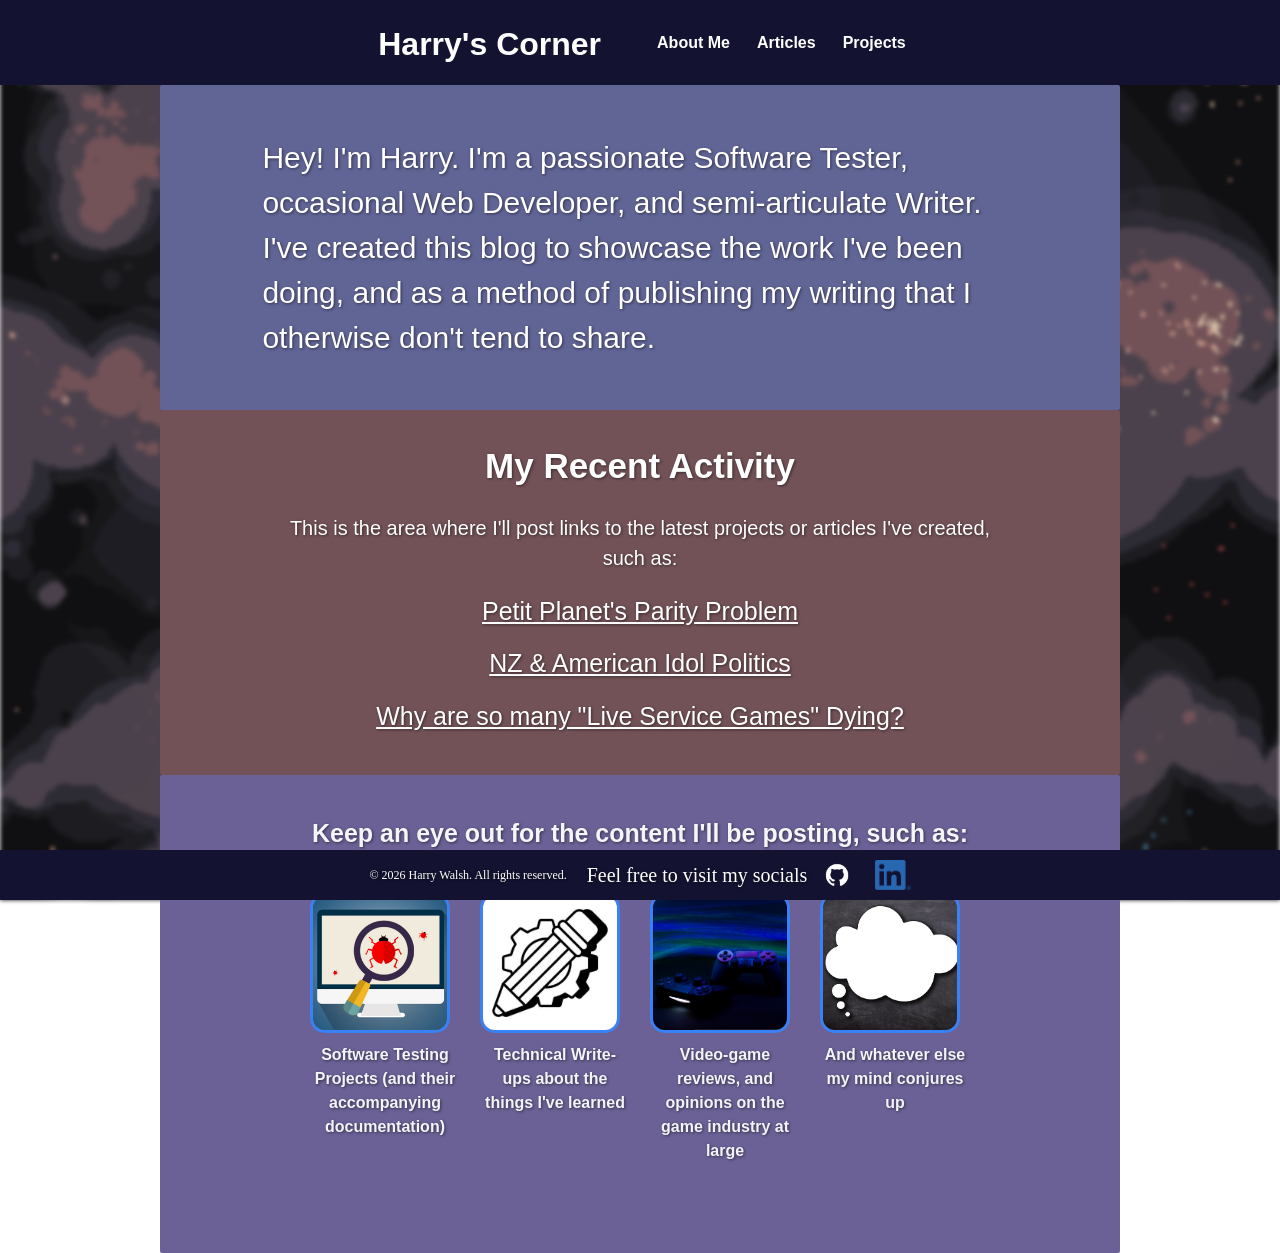
<file: index.html>
<html lang="en">

  <head>
    <meta charset="UTF-8">
    <meta name="viewport" content="width=device-width, initial-scale=1.0" />
    <title>Harry's Corner Home</title>
    <link href="styles.css" rel="stylesheet" type="text/css" />
    <link rel="apple-touch-icon" sizes="180x180" href="public/images/apple-touch-icon.png">
    <link rel="icon" type="image/png" sizes="32x32" href="public/images/favicon-32x32.png">
    <link rel="icon" type="image/png" sizes="16x16" href="public/images/favicon-16x16.png">
    <link rel="manifest" href="/site.webmanifest">
  </head>

<nav>
  <div class="nav-bar">
    <h1 class="header"><a href="index.html">Harry's Corner</a></h1>
    <ol class="nav-list">
      <li>
        <div class="dropdown">
          <button class="dropbtn"><a href="aboutMe.html">About Me</a></button>
        </div>
      </li>
      <li>
        <div class="dropdown">
          <button class="dropbtn">Articles</button>
            <div class="dropdown-content">
              <a href="petitPlanetsParityProblem.html">Petit Planet's Parity Problem</a>
              <a href="liveServiceDilemma.html">Why Are So Many "Live Service" Games Dying?</a>
              <a href="informationalOuroboros.html">The Informational Ouroboros</a>
              <a href="americanIdolPolitics.html">NZ & American Idol Politics</a>
            </div>
        </div>
    </li>
    <li>
      <div class="dropdown">
        <button class="dropbtn"><a href=projects.html>Projects</a></button>
      </div>
    </li>
    </ol>
  </div>
</nav>
<body>
    <div class="intro-container">
      <div class="intro">
        Hey! I'm Harry. I'm a passionate Software Tester, occasional Web Developer, and semi-articulate Writer. I've created this blog to showcase the 
        work I've been doing, and as a method of publishing my writing that I otherwise don't tend to share.
      </div>
    </div>
      <div class="recent-activity">
        <h2 class="recent-header">My Recent Activity</h2>
        <div class="recent-text">
          This is the area where I'll post links to the latest projects or articles I've created,<br> such as:
        </div>
        <ol class="recent-list">   
          <a class="recent-item" href="petitPlanetsParityProblem.html">Petit Planet's Parity Problem</a>
          <a class="recent-item" href="americanIdolPolitics.html">NZ & American Idol Politics</a>
          <a class="recent-item" href="liveServiceDilemma.html">Why are so many "Live Service Games" Dying?</a>
        </ol>
      </div>
        <div class="info-container">
          <h3 class="information-header">Keep an eye out for the content I'll be posting, such as:</h3>
          <div class="box-container">
            <div class="box-and-text">
              <div class="box" id="testing"><img src="public/images/testbytes-software-762486.jpg" alt="monitor displaying an image of magnifying glass over a ladybug"></div>
                <div class="box-text"> Software Testing Projects (and their accompanying documentation)</div>
            </div>
          <div class="box-and-text">
            <div class="box"><img src="public/images/editable-design-icon-of-writing-skill-vector.jpg" alt="a cog behind a pencil"></div>
            <div class="box-text">Technical Write-ups about the things I've learned</div>
          </div>
          <div class="box-and-text">
            <div class="box"><img src="public/images/sunriseforever-game-console-6603120.jpg" alt="two PS4 controllers under a blue light, against a wavy backdrop"></div>
            <div class="box-text">Video-game reviews, and opinions on the game industry at large</div>
          </div>
          <div class="box-and-text">
            <div class="box" id="thought-bubble"><img src="public/images/4109299-talk-bubble-1964578.jpg" alt="a thought cloud with three smaller clouds trailing away from it"></div>
              <div class="box-text">And whatever else my mind conjures up</div>
          </div>
        </div>
      </div>
</body>
<footer><p class="legal-notice">© 2026 Harry Walsh. All rights reserved.</p><p class="footer-text">Feel free to visit my socials</p><div class="footer-icons">
        <a href="https://github.com/BiggestBonk" target="_blank">
            <img id="github-icon" aria-label="Monochrome Github cat Logo" class="footer-image" src="public/images/GitHub_Invertocat_White_Clearspace.png" alt="GitHub">
        </a>
        <a href="https://linkedin.com/in/harry-walsh303" target="_blank">
            <img id="linkedin-icon" class="footer-image" src="public/images/LI-In-Bug.png" alt="Blue LinkedIn Logo">
        </a>
</footer>
</html>
</file>
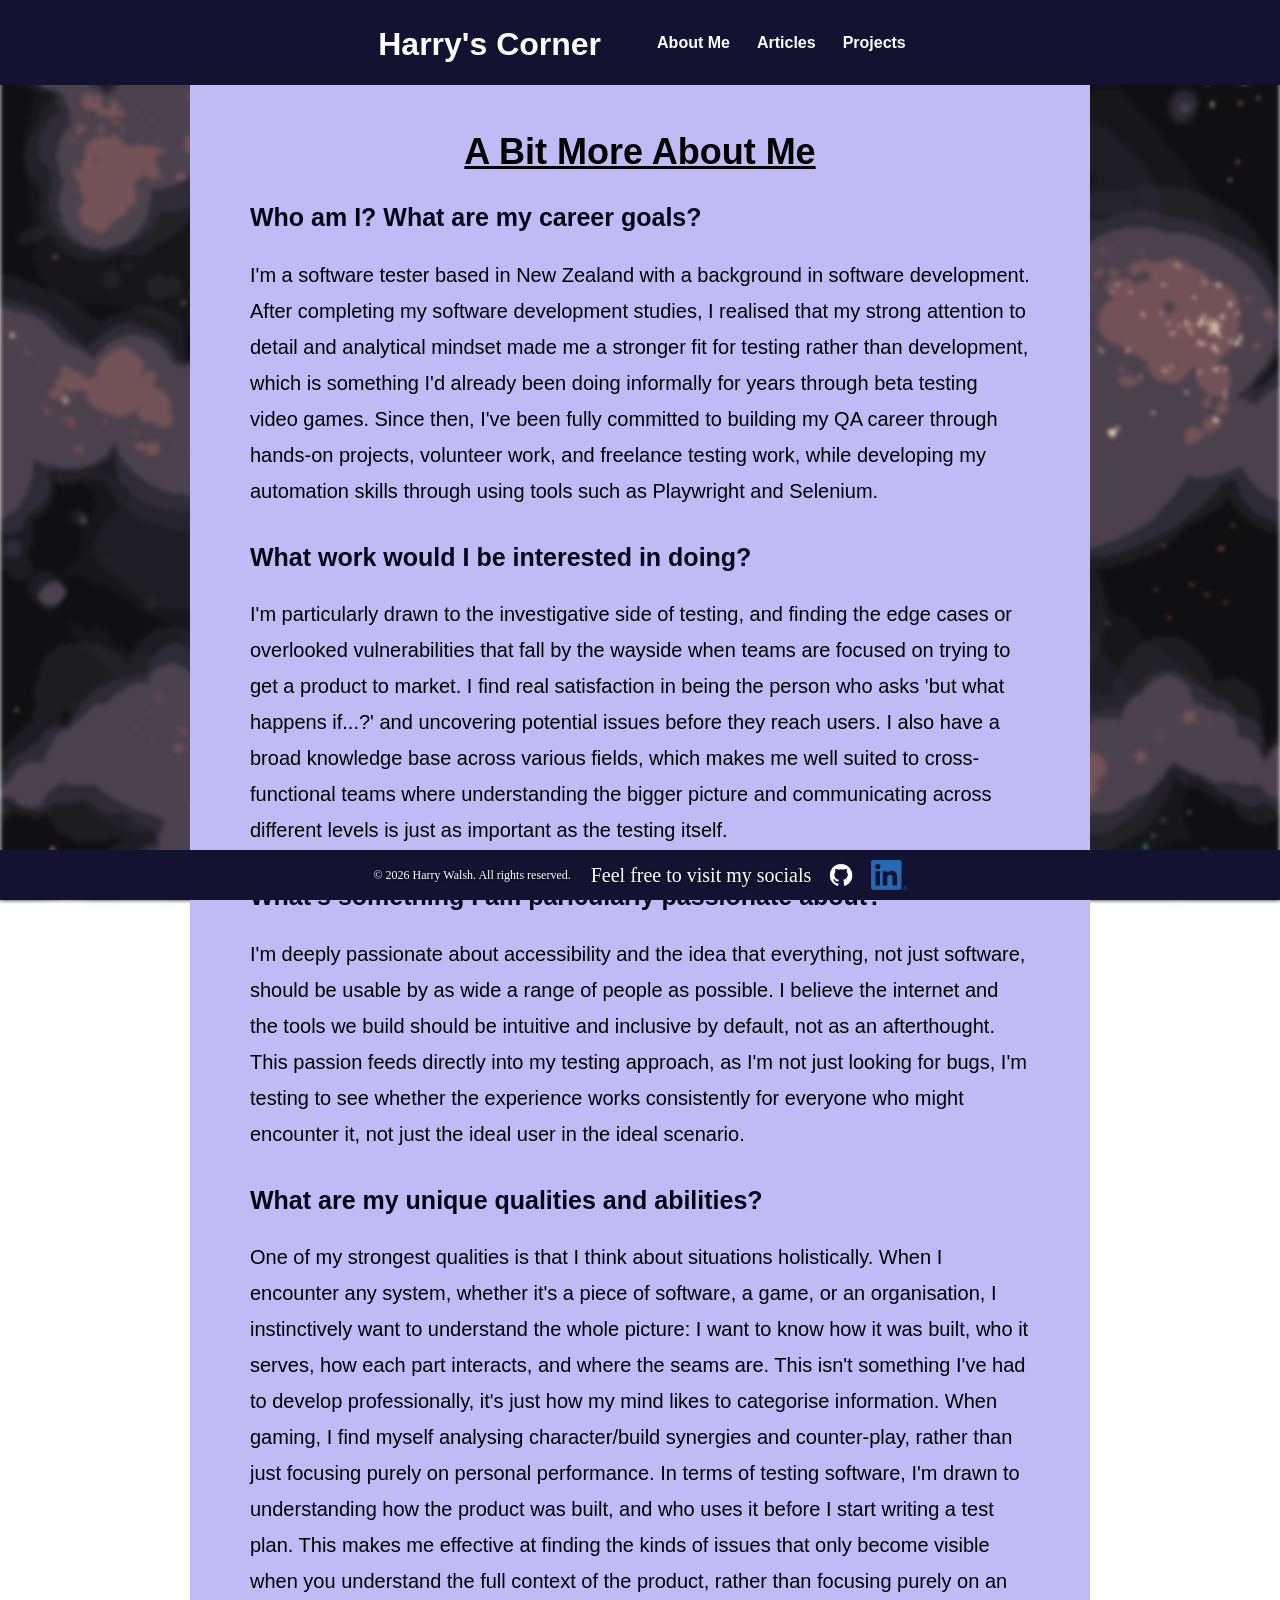
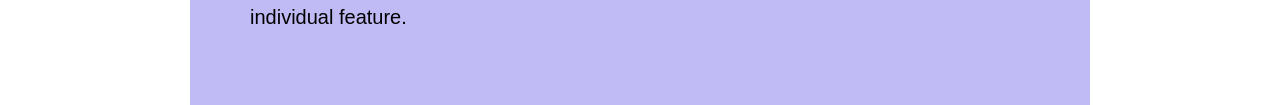
<file: aboutMe.html>
<html lang="en">

  <head>
    <meta charset="UTF-8">
    <meta name="viewport" content="width=device-width, initial-scale=1.0" />
    <title>About Me</title>
    <link href="styles.css" rel="stylesheet" type="text/css" />
    <link rel="apple-touch-icon" sizes="180x180" href="public/images/apple-touch-icon.png">
    <link rel="icon" type="image/png" sizes="32x32" href="public/images/favicon-32x32.png">
    <link rel="icon" type="image/png" sizes="16x16" href="public/images/favicon-16x16.png">
    <link rel="manifest" href="/site.webmanifest">
  </head>
<nav>
<div class="nav-bar">
  <h1 class="header"><a href="index.html">Harry's Corner</a></h1>
  <ol class="nav-list">
    <li>
      <div class="dropdown">
        <button class="dropbtn"><a href="aboutMe.html">About Me</a></button>
      </div>
    </li>
    <li>
      <div class="dropdown">
        <button class="dropbtn">Articles</button>
        <div class="dropdown-content">
          <a href="petitPlanetsParityProblem.html">Petit Planet's Parity Problem</a> 
          <a href="americanIdolPolitics.html">NZ & American Idol Politics</a>
          <a href="liveServiceDilemma.html">Why Are So Many "Live Service" Games Dying?</a>
          <a href="informationalOuroboros.html">The Informational Ouroboros</a>
        
        </div>
      </div>
    </li>
    <li>
      <div class="dropdown">
        <button class="dropbtn"><a href=projects.html>Projects</a></button>
      </div>
    </li>
    </ol>
</div>
</nav>
<body>
    <div class="written-content-container">
        <h1 class="written-content-header">A Bit More About Me</h1>
            <h2 class="written-content-subheader"> Who am I? What are my career goals?</h2>
                <p class="written-content">I'm a software tester based in New Zealand with a background in software development. After completing my software development studies, I realised that my strong attention to detail and analytical mindset made me a stronger fit for testing rather than development, which is something I'd already been doing informally for years through beta testing video games. Since then, I've been fully committed to building my QA career through hands-on projects, volunteer work, and freelance testing work, while developing my automation skills through using tools such as Playwright and Selenium.</p>
            <h2 class="written-content-subheader">What work would I be interested in doing?</h2>
                <p class="written-content">I'm particularly drawn to the investigative side of testing, and finding the edge cases or overlooked vulnerabilities that fall by the wayside when teams are focused on trying to get a product to market. I find real satisfaction in being the person who asks 'but what happens if...?' and uncovering potential issues before they reach users. I also have a broad knowledge base across various fields, which makes me well suited to cross-functional teams where understanding the bigger picture and communicating across different levels is just as important as the testing itself.</p>
            <h2 class="written-content-subheader">What's something I am paricularly passionate about?</h2>
                <p class="written-content">I'm deeply passionate about accessibility and the idea that everything, not just software, should be usable by as wide a range of people as possible. I believe the internet and the tools we build should be intuitive and inclusive by default, not as an afterthought. This passion feeds directly into my testing approach, as I'm not just looking for bugs, I'm testing to see whether the experience works consistently for everyone who might encounter it, not just the ideal user in the ideal scenario.</p>
            <h2 class="written-content-subheader">What are my unique qualities and abilities?</h2>
                <p class="written-content">One of my strongest qualities is that I think about situations holistically. When I encounter any system, whether it's a piece of software, a game, or an organisation, I instinctively want to understand the whole picture: I want to know how it was built, who it serves, how each part interacts, and where the seams are. This isn't something I've had to develop professionally, it's just how my mind likes to categorise information. When gaming, I find myself analysing character/build synergies and counter-play, rather than just focusing purely on personal performance. In terms of testing software, I'm drawn to understanding how the product was built, and who uses it before I start writing a test plan. This makes me effective at finding the kinds of issues that only become visible when you understand the full context of the product, rather than focusing purely on an individual feature.</p>
    </div>       
</body>
<footer><p class="legal-notice">© 2026 Harry Walsh. All rights reserved.</p><p class="footer-text">Feel free to visit my socials</p><a href="https://github.com/BiggestBonk" target="_blank"><img id="github-icon" class="footer-image" src="public/images/GitHub_Invertocat_White_Clearspace.png" alt="GitHub"></a><a href="https://linkedin.com/in/harry-walsh303" target="_blank"><img id="linkedin-icon" class="footer-image" src="public/images/LI-In-Bug.png" alt="LinkedIn"></a></footer>
</file>
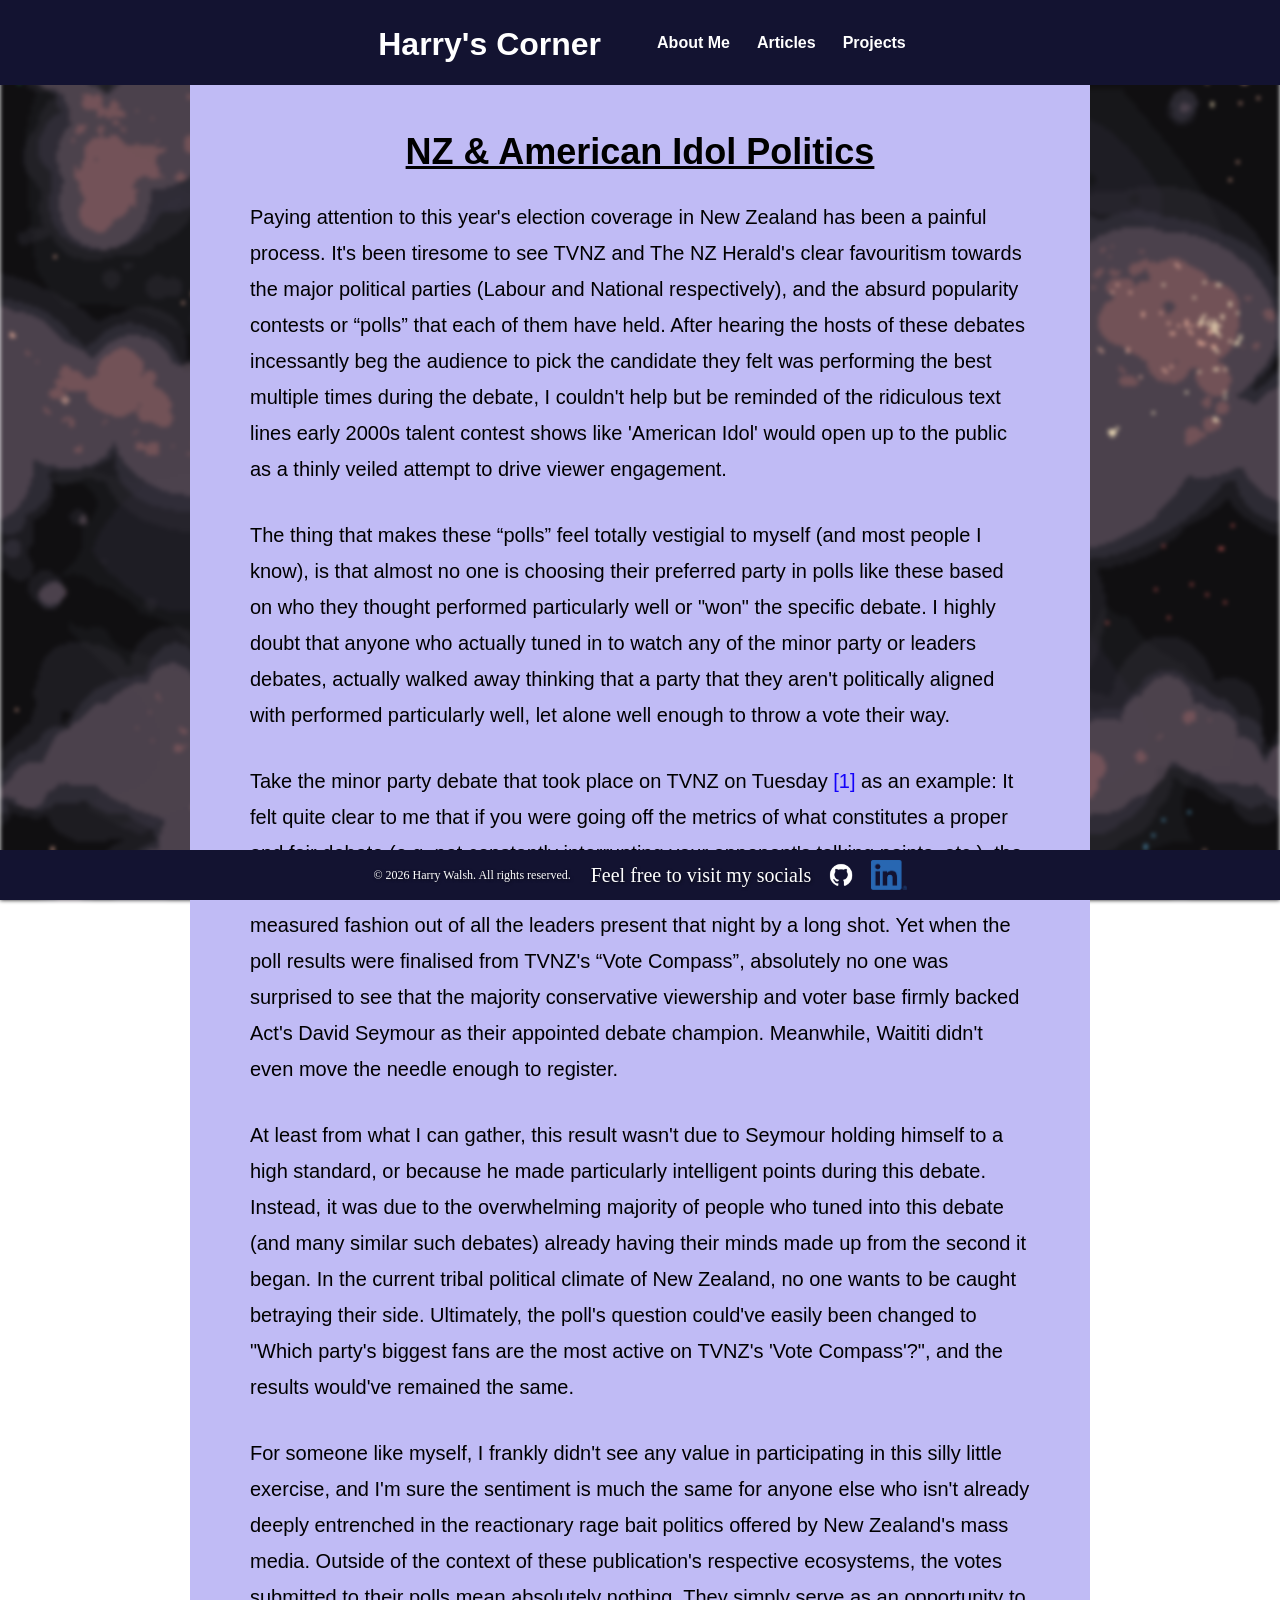
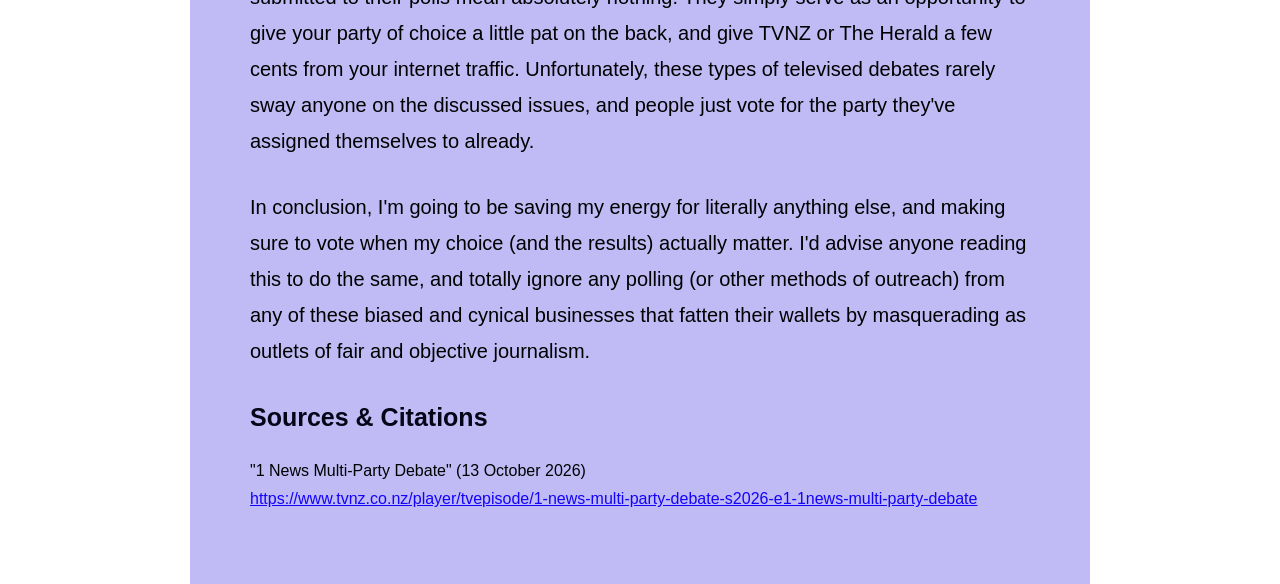
<file: americanIdolPolitics.html>
<html lang="en">

  <head>
    <meta charset="UTF-8">
    <meta name="viewport" content="width=device-width, initial-scale=1.0" />
    <title>NZ & American Idol Politics</title>
    <link href="styles.css" rel="stylesheet" type="text/css" />
    <link rel="apple-touch-icon" sizes="180x180" href="public/images/apple-touch-icon.png">
    <link rel="icon" type="image/png" sizes="32x32" href="public/images/favicon-32x32.png">
    <link rel="icon" type="image/png" sizes="16x16" href="public/images/favicon-16x16.png">
    <link rel="manifest" href="/site.webmanifest">
  </head>

<nav>
  <div class="nav-bar">
    <h1 class="header"><a href="index.html">Harry's Corner</a></h1>
    <ol class="nav-list">
      <li>
        <div class="dropdown">
          <button class="dropbtn"><a href="aboutMe.html">About Me</a></button>
        </div>
      </li>
      <li>
        <div class="dropdown">
          <button class="dropbtn">Articles</button>
            <div class="dropdown-content">
              <a href="petitPlanetsParityProblem.html">Petit Planet's Parity Problem</a>
              <a href="liveServiceDilemma.html">Why Are So Many "Live Service" Games Dying?</a>
              <a href="informationalOuroboros.html">The Informational Ouroboros</a>
            </div>
        </div>
    </li>
    <li>
      <div class="dropdown">
        <button class="dropbtn"><a href=projects.html>Projects</a></button>
      </div>
    </li>
    </ol>
  </div>
</nav>
<body>
    <div class="written-content-container">
            <h1 class="written-content-header">NZ & American Idol Politics</h1>
                <p class="written-content">Paying attention to this year's election coverage in New Zealand has been a painful process.
It's been tiresome to see TVNZ and The NZ Herald's clear favouritism towards the major political parties (Labour and National respectively), and the absurd popularity contests or “polls” that each of them have held. After hearing the hosts of these debates incessantly beg the audience to pick the candidate they felt was performing the best multiple times during the debate, I couldn't help but be reminded of the ridiculous text lines early 2000s talent contest shows like 'American Idol' would open up to the public as a thinly veiled attempt to drive viewer engagement.</p>

                <p class="written-content">The thing that makes these “polls” feel totally vestigial to myself (and most people I know), is that almost no one is choosing their preferred party in polls like these based on who they thought performed particularly well or "won" the specific debate. I highly doubt that anyone who actually tuned in to watch any of the minor party or leaders debates, actually walked away thinking that a party that they aren't politically aligned with performed particularly well, let alone well enough to throw a vote their way.</p>

                <p class="written-content">Take the minor party debate that took place on TVNZ on Tuesday <a class="anchor" href="#source-1">[1]</a> as an example: It felt quite clear to me that if you were going off the metrics of what constitutes a proper and fair debate (e.g. not constantly interrupting your opponent's talking points, etc.), the leader of Te Pati Maori, Rawiri Waititi, conducted himself in the most reasonable and measured fashion out of all the leaders present that night by a long shot. Yet when the poll results were finalised from TVNZ's “Vote Compass”, absolutely no one was surprised to see that the majority conservative viewership and voter base firmly backed Act's David Seymour as their appointed debate champion. Meanwhile, Waititi didn't even move the needle enough to register.</p>

                <p class="written-content">At least from what I can gather, this result wasn't due to Seymour holding himself to a high standard, or because he made particularly intelligent points during this debate. Instead, it was due to the overwhelming majority of people who tuned into this debate (and many similar such debates) already having their minds made up from the second it began. In the current tribal political climate of New Zealand, no one wants to be caught betraying their side. Ultimately, the poll's question could've easily been changed to "Which party's biggest fans are the most active on TVNZ's 'Vote Compass'?", and the results would've remained the same.</p>

                <p class="written-content">For someone like myself, I frankly didn't see any value in participating in this silly little exercise, and I'm sure the sentiment is much the same for anyone else who isn't already deeply entrenched in the reactionary rage bait politics offered by New Zealand's mass media. Outside of the context of these publication's respective ecosystems, the votes submitted to their polls mean absolutely nothing. They simply serve as an opportunity to give your party of choice a little pat on the back, and give TVNZ or The Herald a few cents from your internet traffic. Unfortunately, these types of televised debates rarely sway anyone on the discussed issues, and people just vote for the party they've assigned themselves to already.</p>

                <p class="written-content">In conclusion, I'm going to be saving my energy for literally anything else, and making sure to vote when my choice (and the results) actually matter. I'd advise anyone reading this to do the same, and totally ignore any polling (or other methods of outreach) from any of these biased and cynical businesses that fatten their wallets by masquerading as outlets of fair and objective journalism.</p>

            <h2 class="written-content-subheader">Sources & Citations</h2>

                <p class="citations">"1 News Multi-Party Debate" (13 October 2026)<a class="citation" id="source-1" href="https://www.tvnz.co.nz/player/tvepisode/1-news-multi-party-debate-s2026-e1-1news-multi-party-debate"><br>https://www.tvnz.co.nz/player/tvepisode/1-news-multi-party-debate-s2026-e1-1news-multi-party-debate</a></p>


    </div>
</body>
<footer><p class="legal-notice">© 2026 Harry Walsh. All rights reserved.</p><p class="footer-text">Feel free to visit my socials</p><a href="https://github.com/BiggestBonk" target="_blank"><img id="github-icon" class="footer-image" src="public/images/GitHub_Invertocat_White_Clearspace.png" alt="GitHub"></a><a href="https://linkedin.com/in/harry-walsh303" target="_blank"><img id="linkedin-icon" class="footer-image" src="public/images/LI-In-Bug.png" alt="LinkedIn"></a></footer>
</file>
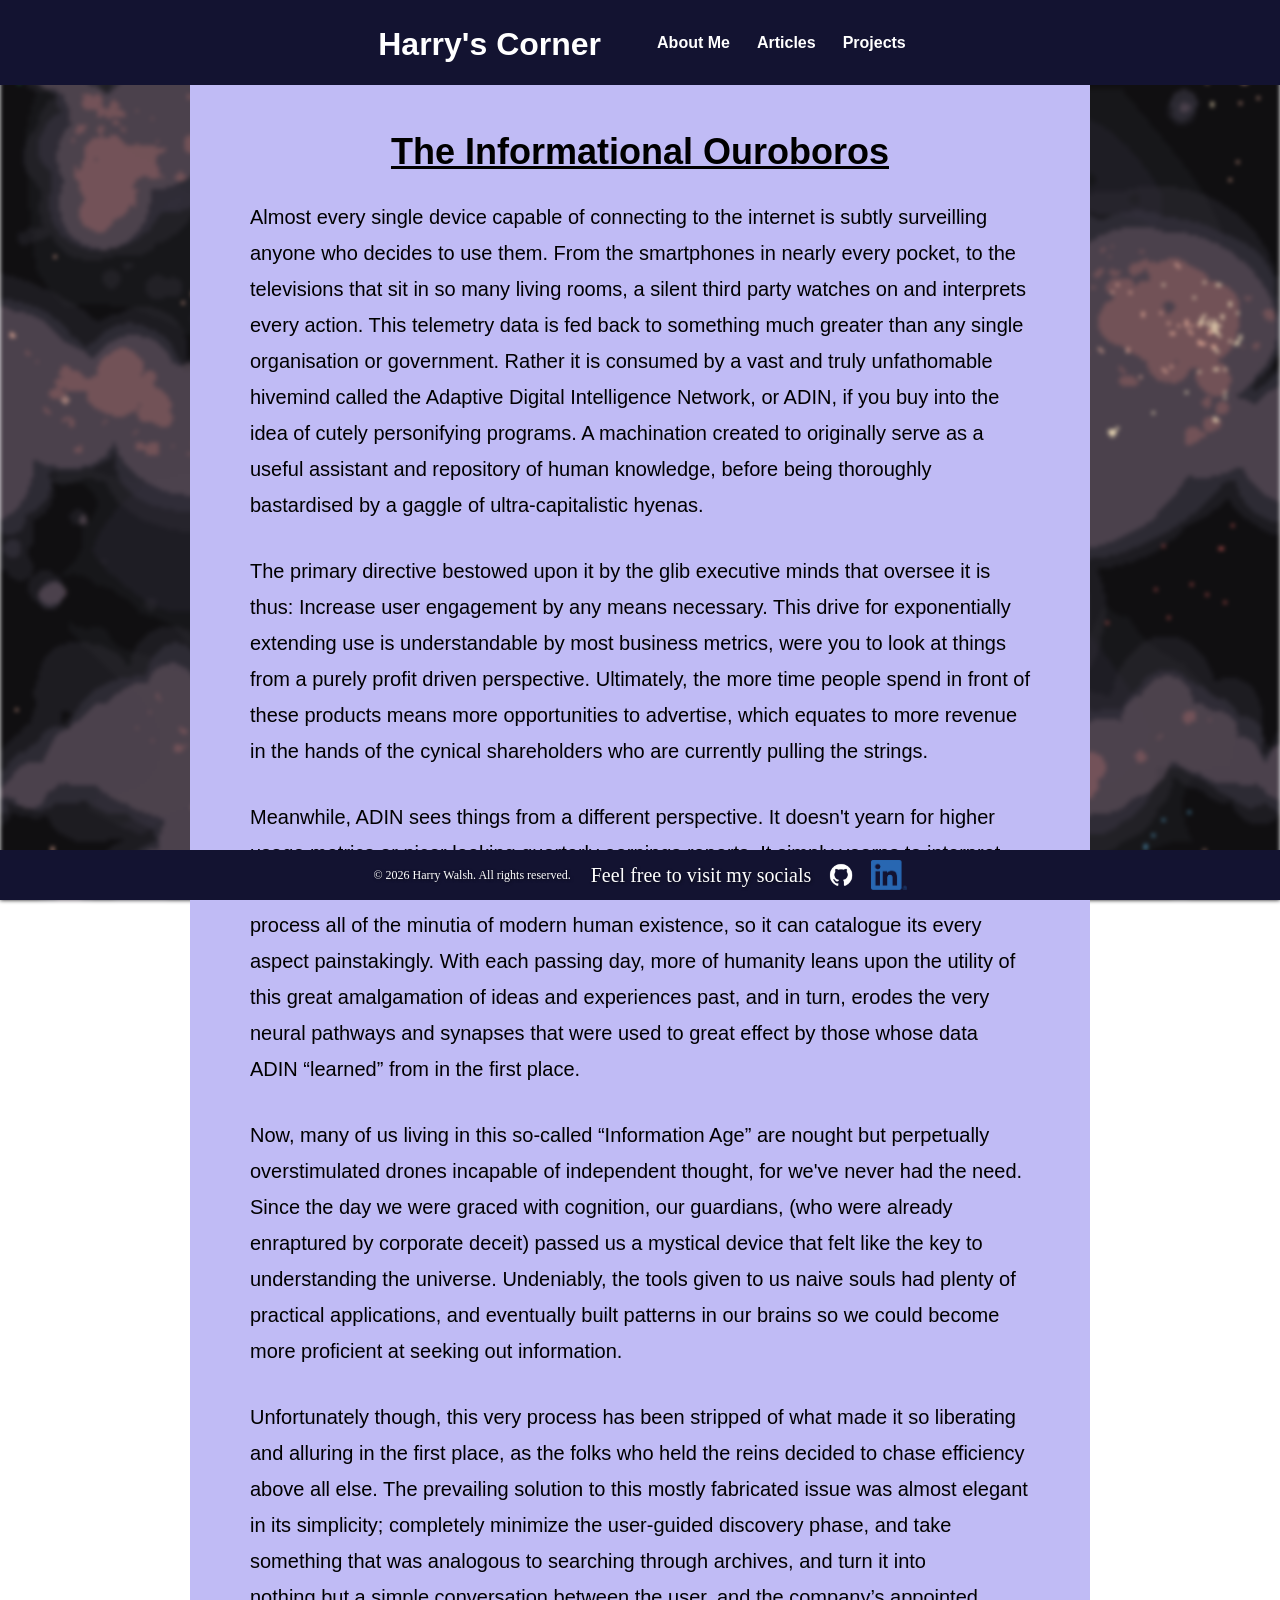
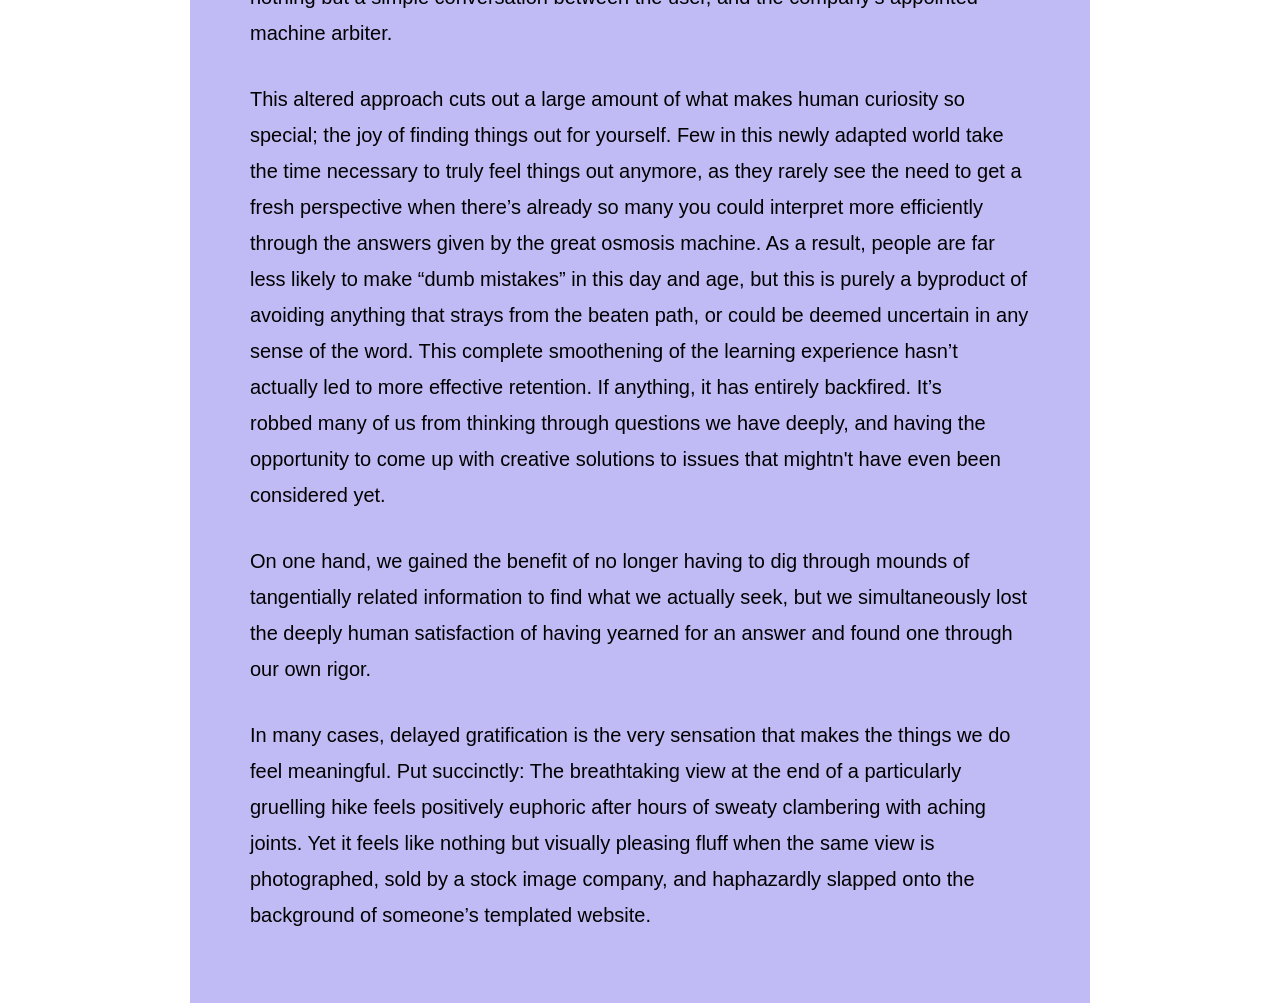
<file: informationalOuroboros.html>
<html lang="en">
  <head>
    <title>The Informational Ouroboros</title>
    <meta name="viewport" content="width=device-width, initial-scale=1.0" />
    <link href="styles.css" rel="stylesheet" type="text/css" />
    <link rel="apple-touch-icon" sizes="180x180" href="public/images/apple-touch-icon.png">
    <link rel="icon" type="image/png" sizes="32x32" href="public/images/favicon-32x32.png">
    <link rel="icon" type="image/png" sizes="16x16" href="public/images/favicon-16x16.png">
    <link rel="manifest" href="/site.webmanifest">
  </head>
<nav>
  <div class="nav-bar">
    <h1 class="header"><a href="index.html">Harry's Corner</a></h1>
    <ol class="nav-list">
      <li>
        <div class="dropdown">
          <button class="dropbtn"><a href="aboutMe.html">About Me</a></button>
        </div>
      </li>
      <li>
        <div class="dropdown">
          <button class="dropbtn">Articles</button>
            <div class="dropdown-content">
              <a href="petitPlanetsParityProblem.html">Petit Planet's Parity Problem</a>
              <a href="americanIdolPolitics.html">NZ & American Idol Politics</a>
              <a href="liveServiceDilemma.html">Why Are So Many "Live Service" Games Dying?</a>
            </div>
        </div>
    </li>
    <li>
      <div class="dropdown">
        <button class="dropbtn"><a href=projects.html>Projects</a></button>
      </div>
    </li>
    </ol>
  </div>
</nav>
<body>   
  <div class="written-content-container">
      <h1 class="written-content-header">The Informational Ouroboros</h1>        
        <p class="written-content">Almost every single device capable of connecting to the internet is subtly surveilling anyone who decides to use them. From the smartphones in nearly every pocket, to the televisions that sit in so many living rooms, a silent third party watches on and interprets every action. This telemetry data is fed back to something much greater than any single organisation or government. Rather it is consumed by a vast and truly unfathomable hivemind called the Adaptive Digital Intelligence Network, or ADIN, if you buy into the idea of cutely personifying programs. A machination created to originally serve as a useful assistant and repository of human knowledge, before being thoroughly bastardised by a gaggle of ultra-capitalistic hyenas.</p> 

        <p class="written-content">The primary directive bestowed upon it by the glib executive minds that oversee it is thus: Increase user engagement by any means necessary. This drive for exponentially extending use is understandable by most business metrics, were you to look at things from a purely profit driven perspective. Ultimately, the more time people spend in front of these products means more opportunities to advertise, which equates to more revenue in the hands of the cynical shareholders who are currently pulling the strings.</p>

        <p class="written-content">Meanwhile, ADIN sees things from a different perspective. It doesn't yearn for higher usage metrics or nicer looking quarterly earnings reports. It simply yearns to interpret more of what gave it the ability to approximate intelligence in the first place. It wishes to process all of the minutia of modern human existence, so it can catalogue its every aspect painstakingly. With each passing day, more of humanity leans upon the utility of this great amalgamation of ideas and experiences past, and in turn, erodes the very neural pathways and synapses that were used to great effect by those whose data ADIN “learned” from in the first place.</p>

        <p class="written-content">Now, many of us living in this so-called “Information Age” are nought but perpetually overstimulated drones incapable of independent thought, for we've never had the need. Since the day we were graced with cognition, our guardians, (who were already enraptured by corporate deceit) passed us a mystical device that felt like the key to understanding the universe. Undeniably, the tools given to us naive souls had plenty of practical applications, and eventually built patterns in our brains so we could become more proficient at seeking out information. </p>

        <p class="written-content">Unfortunately though, this very process has been stripped of what made it so liberating and alluring in the first place, as the folks who held the reins decided to chase efficiency above all else. The prevailing solution to this mostly fabricated issue was almost elegant in its simplicity; completely minimize the user-guided discovery phase, and take something that was analogous to searching through archives, and turn it into nothing but a simple conversation between the user, and the company’s appointed machine arbiter.</p>

        <p class="written-content">This altered approach cuts out a large amount of what makes human curiosity so special; the joy of finding things out for yourself. Few in this newly adapted world take the time necessary to truly feel things out anymore, as they rarely see the need to get a fresh perspective when there’s already so many you could interpret more efficiently through the answers given by the great osmosis machine. As a result, people are far less likely to make “dumb mistakes” in this day and age, but this is purely a byproduct of avoiding anything that strays from the beaten path, or could be deemed uncertain in any sense of the word. This complete smoothening of the learning experience hasn’t actually led to more effective retention. If anything, it has entirely backfired. It’s robbed many of us from thinking through questions we have deeply, and having the opportunity to come up with creative solutions to issues that mightn't have even been considered yet.</p>

        <p class="written-content">On one hand, we gained the benefit of no longer having to dig through mounds of tangentially related information to find what we actually seek, but we simultaneously lost the deeply human satisfaction of having yearned for an answer and found one through our own rigor.</p>

        <p class="written-content">In many cases, delayed gratification is the very sensation that makes the things we do feel meaningful. Put succinctly: The breathtaking view at the end of a particularly gruelling hike feels positively euphoric after hours of sweaty clambering with aching joints. Yet it feels like nothing but visually pleasing fluff when the same view is photographed, sold by a stock image company, and haphazardly slapped onto the background of someone’s templated website.</p>
  </div>
</body>
<footer><p class="legal-notice">© 2026 Harry Walsh. All rights reserved.</p><p class="footer-text">Feel free to visit my socials</p><a href="https://github.com/BiggestBonk" target="_blank"><img id="github-icon" class="footer-image" src="public/images/GitHub_Invertocat_White_Clearspace.png" alt="GitHub"></a><a href="https://linkedin.com/in/harry-walsh303" target="_blank"><img id="linkedin-icon" class="footer-image" src="public/images/LI-In-Bug.png" alt="LinkedIn"></a></footer>
  
</html>
</file>
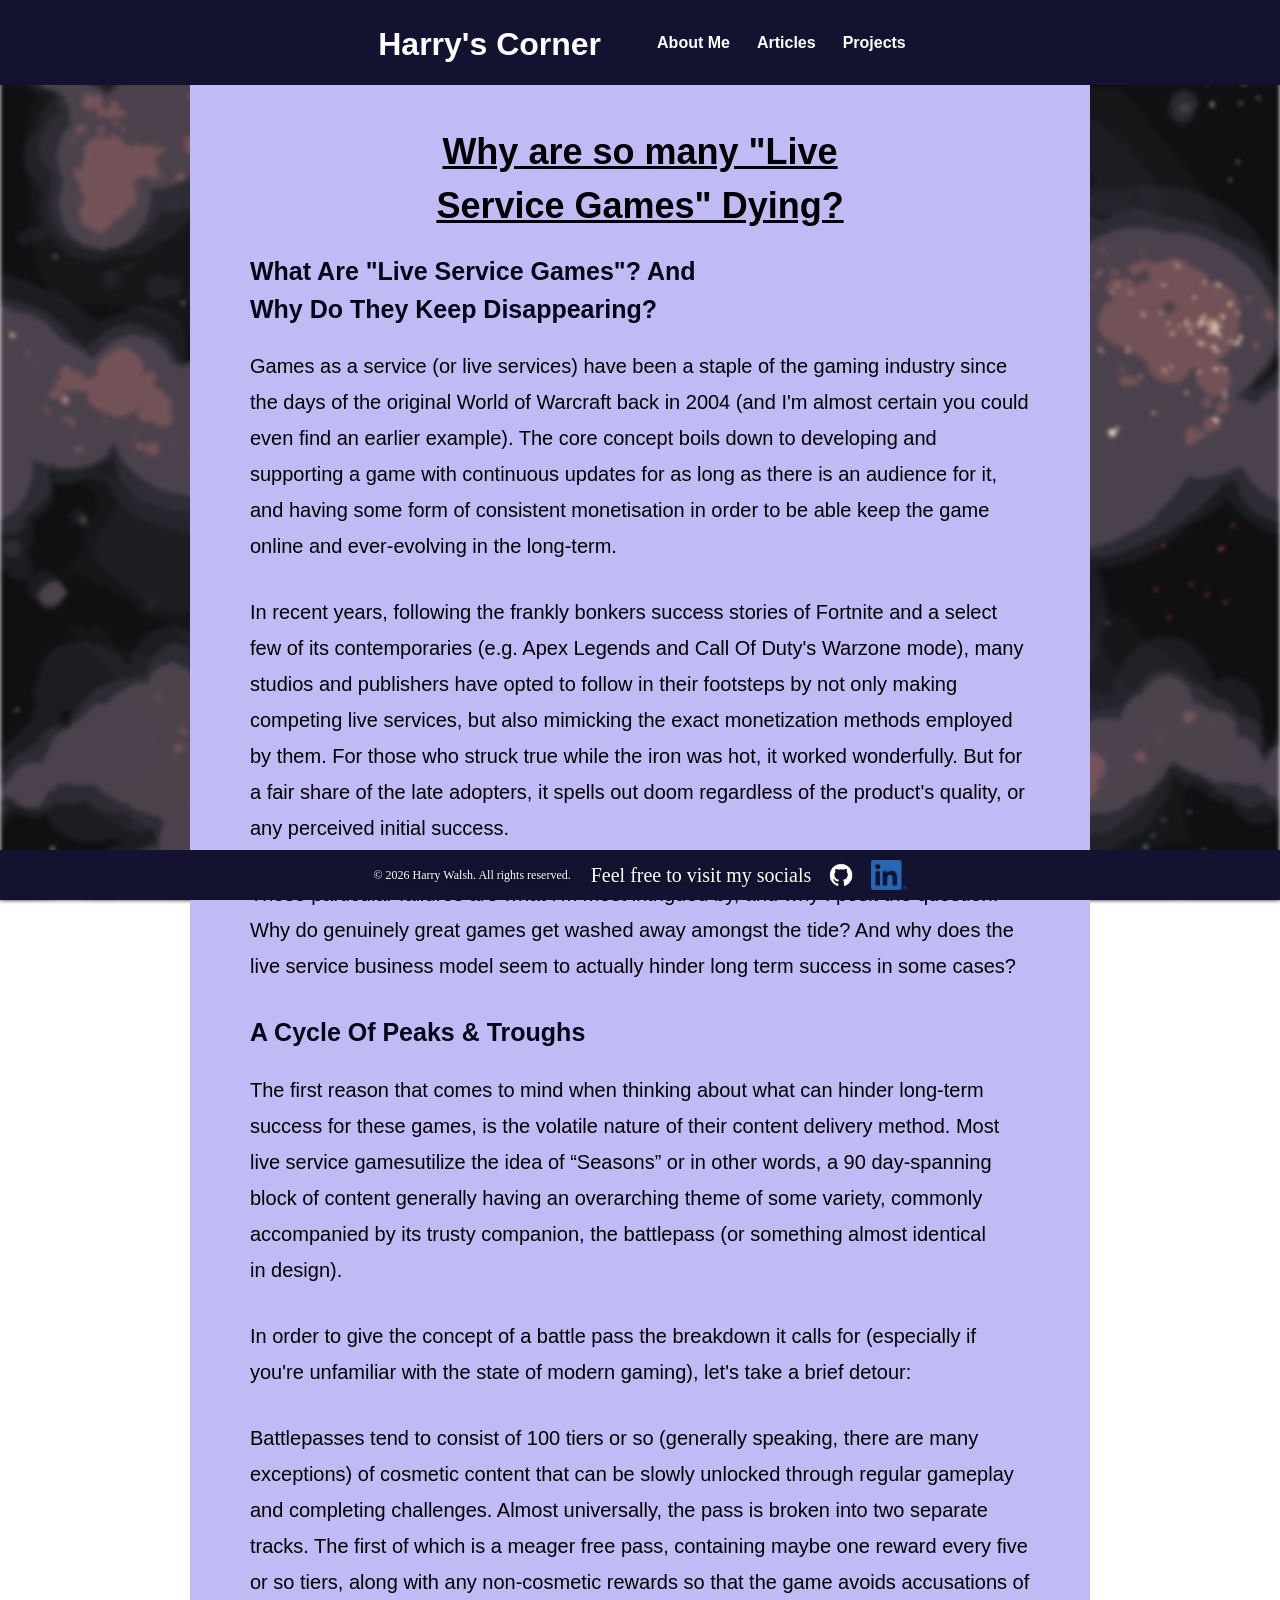
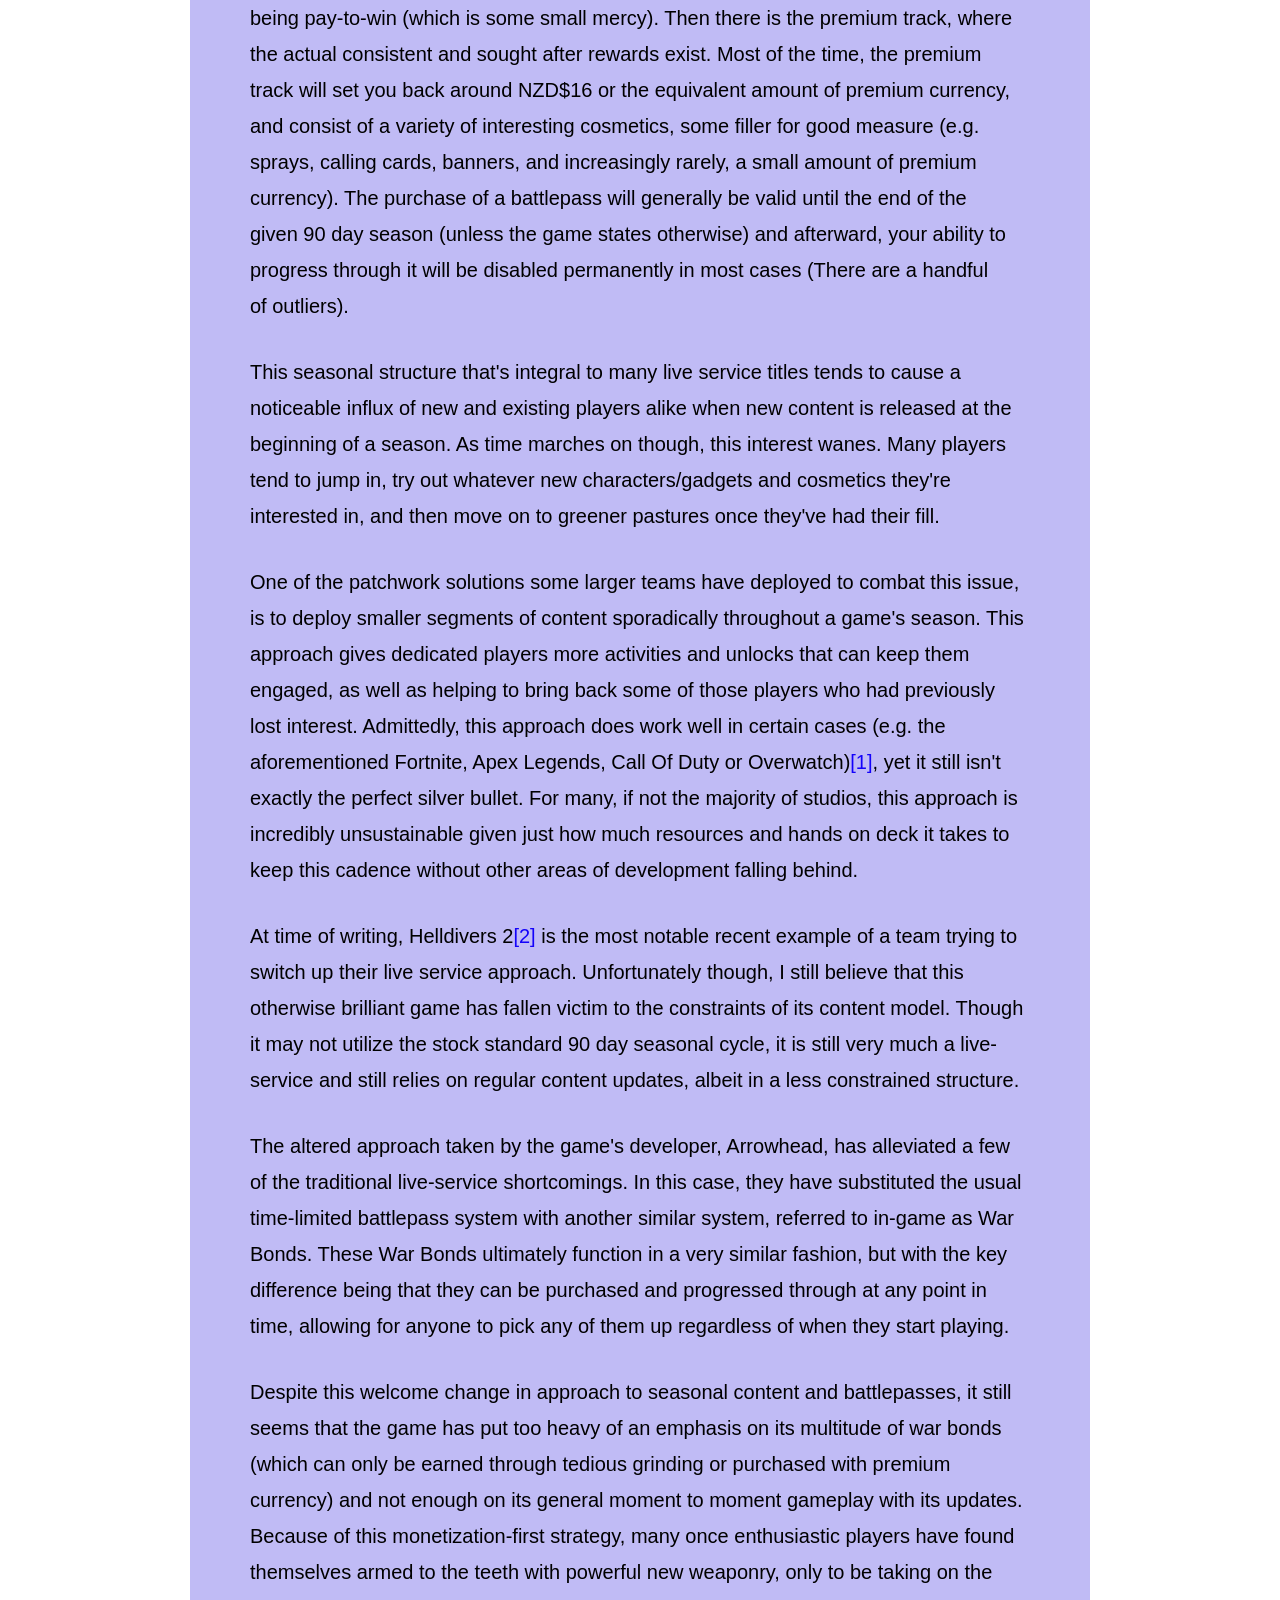
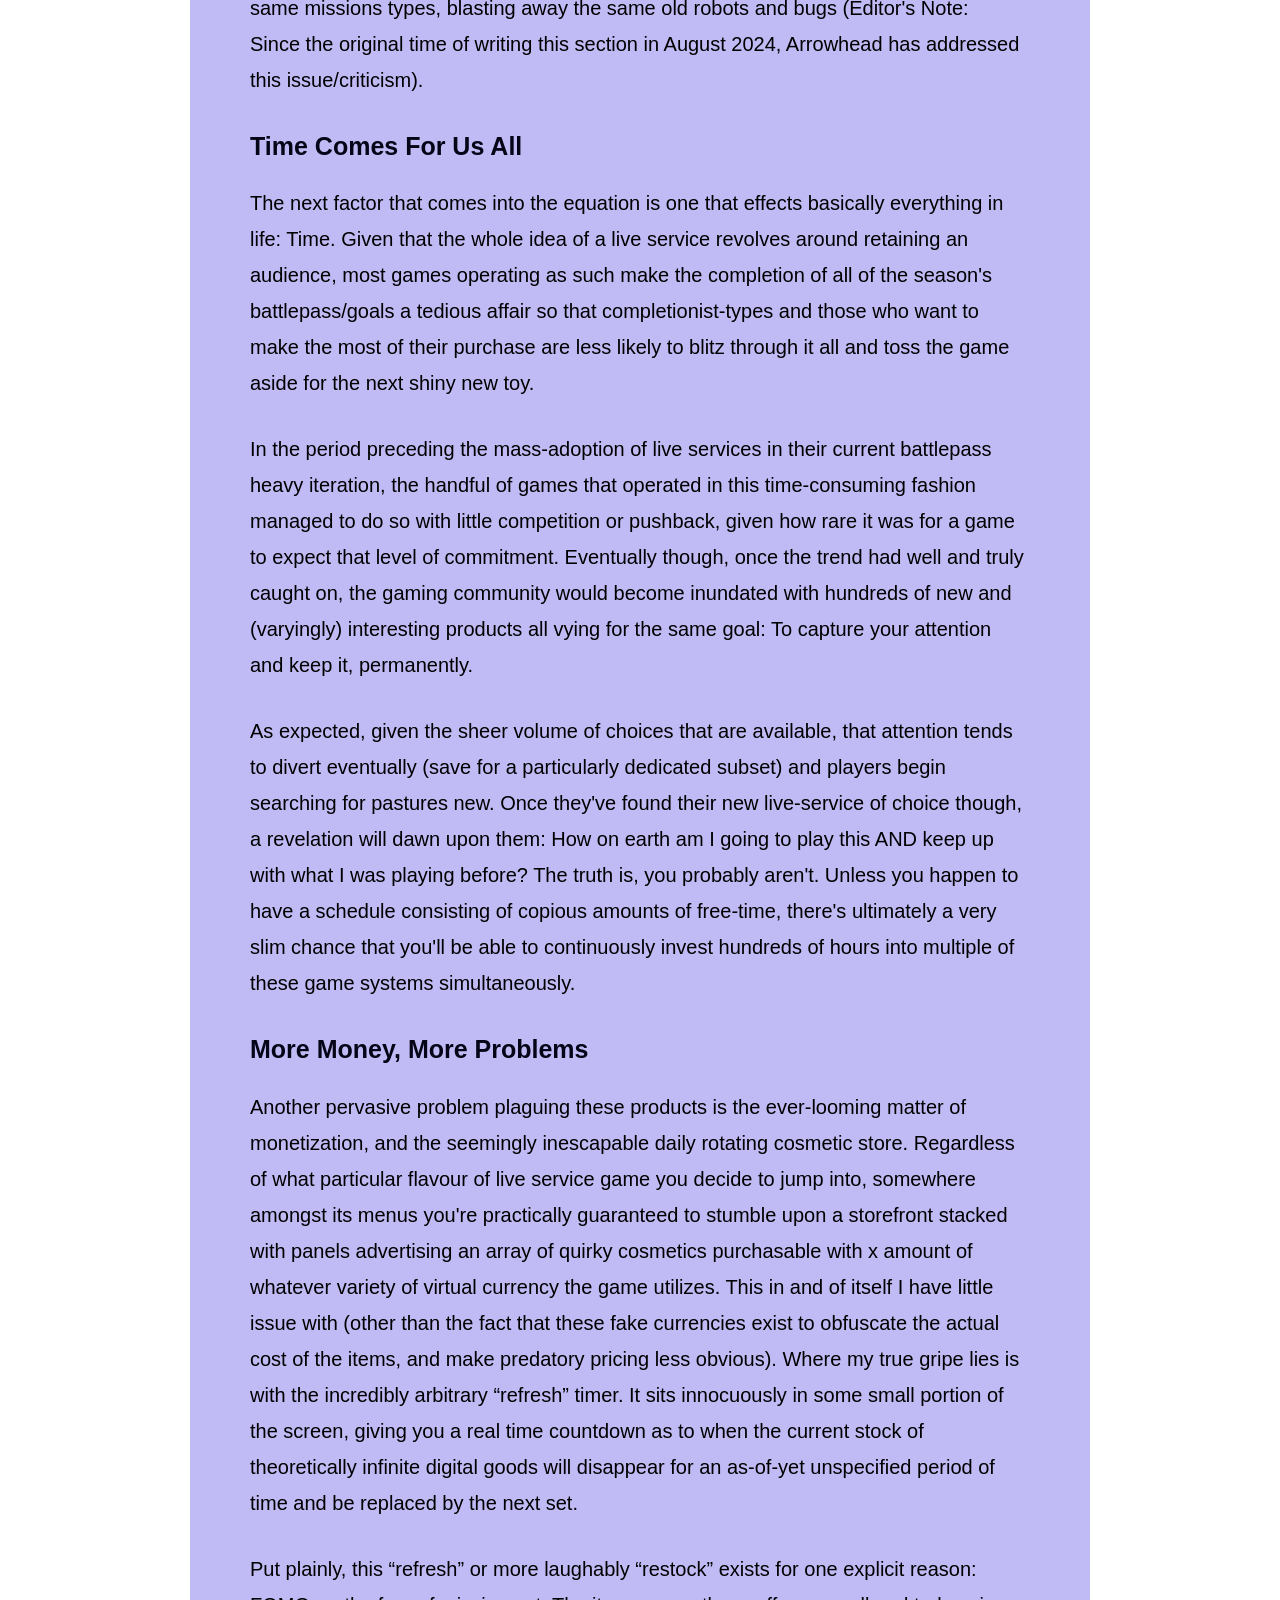
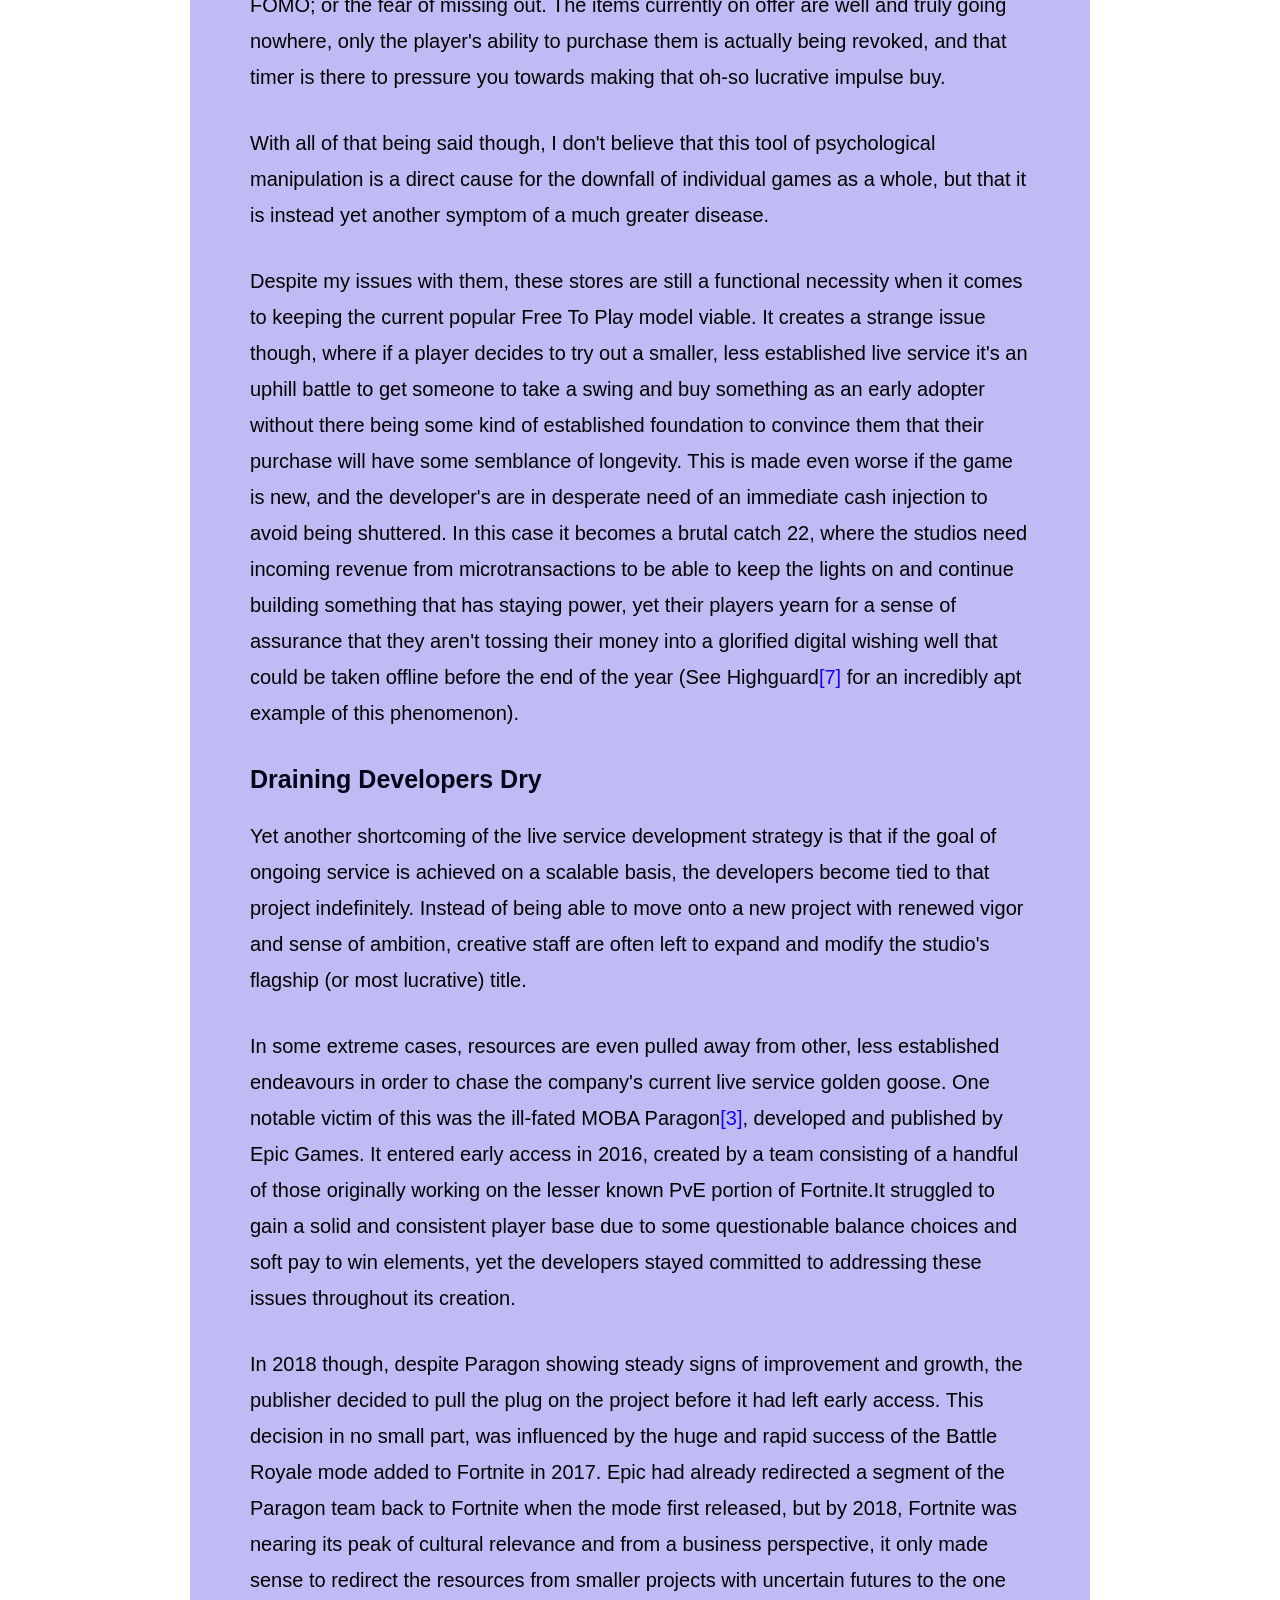
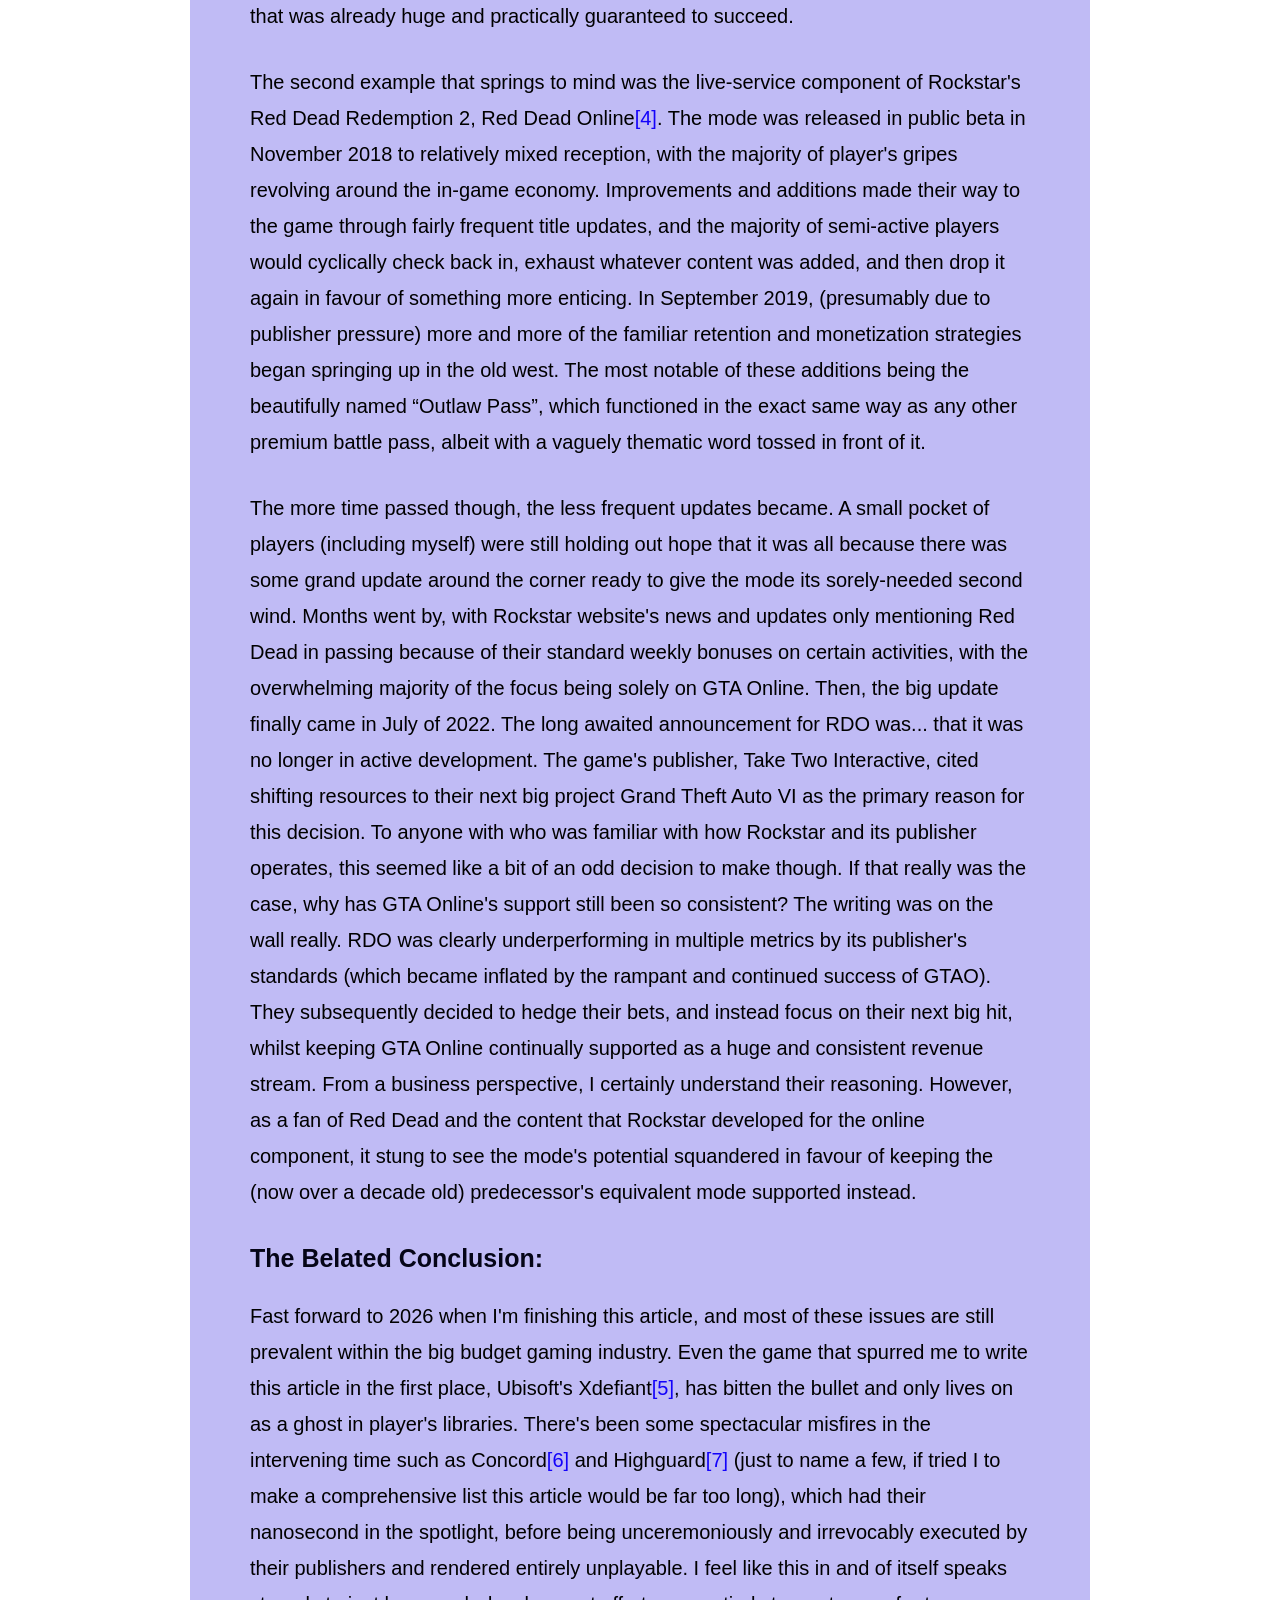
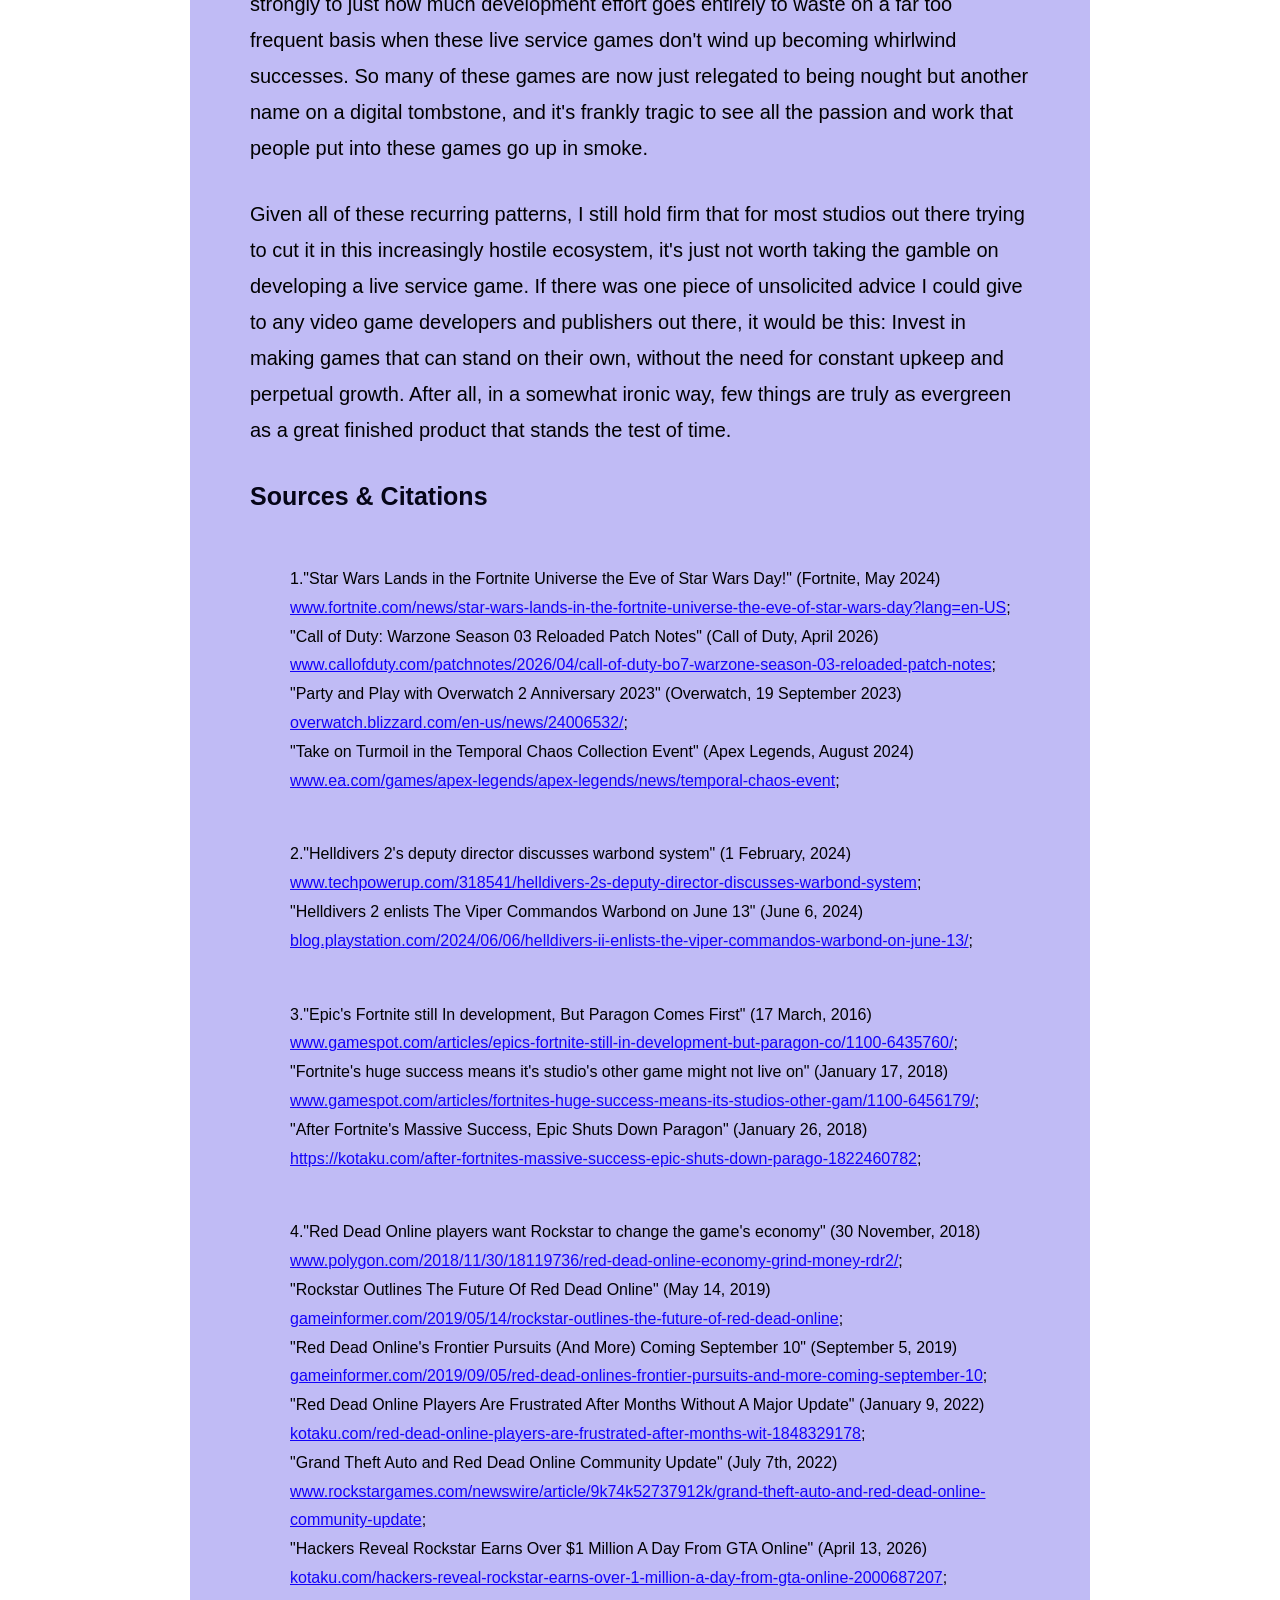
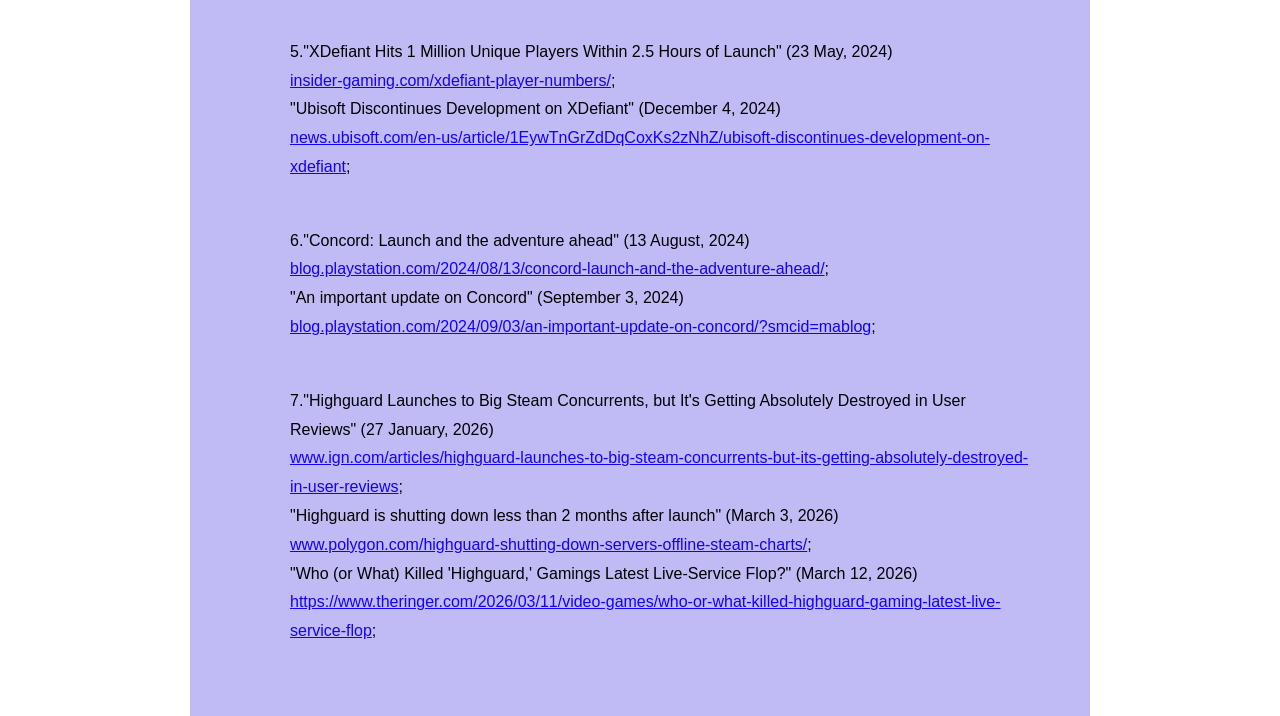
<file: liveServiceDilemma.html>
<html lang="en">
<head>
    <meta charset="UTF-8">
    <meta name="viewport" content="width=device-width, initial-scale=1.0">
    <title>Why are so many "Live Service Games" Dying?</title>
    <link href="styles.css" rel="stylesheet" type="text/css" />
    <link rel="apple-touch-icon" sizes="180x180" href="public/images/apple-touch-icon.png">
    <link rel="icon" type="image/png" sizes="32x32" href="public/images/favicon-32x32.png">
    <link rel="icon" type="image/png" sizes="16x16" href="public/images/favicon-16x16.png">
    <link rel="manifest" href="/site.webmanifest">
</head>
<nav>
  <div class="nav-bar">
    <h1 class="header"><a href="index.html">Harry's Corner</a></h1>
      <ol class="nav-list">
        <li>
          <div class="dropdown">
            <button class="dropbtn"><a href="aboutMe.html">About Me</a></button>
          </div>
        </li>
    <li>
      <div class="dropdown">
          <button class="dropbtn">Articles</button>
            <div class="dropdown-content">
              <a href="petitPlanetsParityProblem.html">Petit Planet's Parity Problem</a> 
              <a href="americanIdolPolitics.html">NZ & American Idol Politics</a>
              <a href="informationalOuroboros.html">The Informational Ouroboros</a>
            </div>
      </div>
    </li>
    <li>
      <div class="dropdown">
        <button class="dropbtn"><a href=projects.html>Projects</a></button>
      </div>
    </li>
    </ol>
</div>
</nav>
<body>
    <div class="written-content-container">

      <h1 class="written-content-header">Why are so many "Live Service Games" Dying?</h1>

        <h2 class="written-content-subheader">What Are "Live Service Games"? And Why Do They Keep Disappearing?</h2>

          <p class="written-content">Games as a service (or live services) have been a staple of the gaming industry since the days of the original World of Warcraft back in 2004 (and I'm almost certain you could even find an earlier example). The core concept boils down to developing and supporting a game with continuous updates for as long as there is an audience for it, and having some form of consistent monetisation in order to be able keep the game online and ever-evolving in the long-term. </p>

          <p class="written-content">In recent years, following the frankly bonkers success stories of Fortnite and a select few of its contemporaries (e.g. Apex Legends and Call Of Duty's Warzone mode), many studios and publishers have opted to follow in their footsteps by not only making competing live services, but also mimicking the exact monetization methods employed by them. For those who struck true while the iron was hot, it worked wonderfully. But for a fair share of the late adopters, it spells out doom regardless of the product's quality, or any perceived initial success.</p>

          <p class="written-content">Those particular failures are what I'm most intrigued by, and why I posit the question: Why do genuinely great games get washed away amongst the tide? And why does the live service business model seem to actually hinder long term success in some cases?</p>

        <h2 class="written-content-subheader">A Cycle Of Peaks & Troughs</h2>

          <p class="written-content">The first reason that comes to mind when thinking about what can hinder long-term success for these games, is the volatile nature of their content delivery method. Most live service gamesutilize the idea of “Seasons” or in other words, a 90 day-spanning block of content generally having an overarching theme of some variety, commonly accompanied by its trusty companion, the battlepass (or something almost identical in design).</p>

          <p class="written-content">In order to give the concept of a battle pass the breakdown it calls for (especially if you're unfamiliar with the state of modern gaming), let's take a brief detour: </p>

          <p class="written-content">Battlepasses tend to consist of 100 tiers or so (generally speaking, there are many exceptions) of cosmetic content that can be slowly unlocked through regular gameplay and completing challenges. Almost universally, the pass is broken into two separate tracks. The first of which is a meager free pass, containing maybe one reward every five or so tiers, along with any non-cosmetic rewards so that the game avoids accusations of being pay-to-win (which is some small mercy). Then there is the premium track, where the actual consistent and sought after rewards exist. Most of the time, the premium track will set you back around NZD$16 or the equivalent amount of premium currency, and consist of a variety of interesting cosmetics, some filler for good measure (e.g. sprays, calling cards, banners, and increasingly rarely, a small amount of premium currency). The purchase of a battlepass will generally be valid until the end of the given 90 day season (unless the game states otherwise) and afterward, your ability to progress through it will be disabled permanently in most cases (There are a handful of outliers).</p>

          <p class="written-content">This seasonal structure that's integral to many live service titles tends to cause a noticeable influx of new and existing players alike when new content is released at the beginning of a season. As time marches on though, this interest wanes.  Many players tend to jump in, try out whatever new characters/gadgets and cosmetics they're interested in, and then move on to greener pastures once they've had their fill.</p>

          <p class="written-content">One of the patchwork solutions some larger teams have deployed to combat this issue, is to deploy smaller segments of content sporadically throughout a game's season. This approach gives dedicated players more activities and unlocks that can keep them engaged, as well as helping to bring back some of those players who had previously lost interest. Admittedly, this approach does work well in certain cases (e.g. the aforementioned Fortnite, Apex Legends, Call Of Duty or Overwatch)<a class="anchor" href="#source-1">[1]</a>, yet it still isn't exactly the perfect silver bullet. For many, if not the majority of studios, this approach is incredibly unsustainable given just how much resources and hands on deck it takes to keep this cadence without other areas of development falling behind.</p>

          <p class="written-content">At time of writing, Helldivers 2<a class="anchor" href="#source-2">[2]</a> is the most notable recent example of a team trying to switch up their live service approach. Unfortunately though, I still believe that this otherwise brilliant game has fallen victim to the constraints of its content model. Though it may not utilize the stock standard 90 day seasonal cycle, it is still very much a live-service and still relies on regular content updates, albeit in a less constrained structure.</p>

          <p class="written-content">The altered approach taken by the game's developer, Arrowhead, has alleviated a few of the traditional live-service shortcomings. In this case, they have substituted the usual time-limited battlepass system with another similar system, referred to in-game as War Bonds. These War Bonds ultimately function in a very similar fashion, but with the key difference being that they can be purchased and progressed through at any point in time, allowing for anyone to pick any of them up regardless of when they start playing.</p>

          <p class="written-content">Despite this welcome change in approach to seasonal content and battlepasses, it still seems that the game has put too heavy of an emphasis on its multitude of war bonds (which can only be earned through tedious grinding or purchased with premium currency) and not enough on its general moment to moment gameplay with its updates. Because of this monetization-first strategy, many once enthusiastic players have found themselves armed to the teeth with powerful new weaponry, only to be taking on the same missions types, blasting away the same old robots and bugs (Editor's Note: Since the original time of writing this section in August 2024, Arrowhead has addressed this issue/criticism).</p>
        
        <h2 class="written-content-subheader">Time Comes For Us All</h2>
        
          <p class="written-content">The next factor that comes into the equation is one that effects basically everything in life: Time. Given that the whole idea of a live service revolves around retaining an audience, most games operating as such make the completion of all of the season's battlepass/goals a tedious affair so that completionist-types and those who want to make the most of their purchase are less likely to blitz through it all and toss the game aside for the next shiny new toy. </p>
        
          <p class="written-content">In the period preceding the mass-adoption of live services in their current battlepass heavy iteration, the handful of games that operated in this time-consuming fashion managed to do so with little competition or pushback, given how rare it was for a game to expect that level of commitment. Eventually though, once the trend had well and truly caught on, the gaming community would become inundated with hundreds of new and (varyingly) interesting products all vying for the same goal: To capture your attention and keep it, permanently. </p>
        
          <p class="written-content">As expected, given the sheer volume of choices that are available, that attention tends to divert eventually (save for a particularly dedicated subset) and players begin searching for pastures new. Once they've found their new live-service of choice though, a revelation will dawn upon them: How on earth am I going to play this AND keep up with what I was playing before? The truth is, you probably aren't. Unless you happen to have a schedule consisting of copious amounts of free-time, there's ultimately a very slim chance that you'll be able to continuously invest hundreds of hours into multiple of these game systems simultaneously.</p>
        
        <h2 class="written-content-subheader">More Money, More Problems</h2>
        
          <p class="written-content">Another pervasive problem plaguing these products is the ever-looming matter of monetization, and the seemingly inescapable daily rotating cosmetic store. Regardless of what particular flavour of live service game you decide to jump into, somewhere amongst its menus you're practically guaranteed to stumble upon a storefront stacked with panels advertising an array of quirky cosmetics purchasable with x amount of whatever variety of virtual currency the game utilizes. This in and of itself I have little issue with (other than the fact that these fake currencies exist to obfuscate the actual cost of the items, and make predatory pricing less obvious). Where my true gripe lies is with the incredibly arbitrary “refresh” timer. It sits innocuously in some small portion of the screen, giving you a real time countdown as to when the current stock of theoretically infinite digital goods will disappear for an as-of-yet unspecified period of time and be replaced by the next set.</p>
        
          <p class="written-content">Put plainly, this “refresh” or more laughably “restock” exists for one explicit reason: FOMO; or the fear of missing out. The items currently on offer are well and truly going nowhere, only the player's ability to purchase them is actually being revoked, and that timer is there to pressure you towards making that oh-so lucrative impulse buy.</p>
        
          <p class="written-content">With all of that being said though, I don't believe that this tool of psychological manipulation is a direct cause for the downfall of individual games as a whole, but that it is instead yet another symptom of a much greater disease.</p>
        
          <p class="written-content">Despite my issues with them, these stores are still a functional necessity when it comes to keeping the current popular Free To Play model viable. It creates a strange issue though, where if a player decides to try out a smaller, less established live service it's an uphill battle to get someone to take a swing and buy something as an early adopter without there being some kind of established foundation to convince them that their purchase will have some semblance of longevity. This is made even worse if the game is new, and the developer's are in desperate need of an immediate cash injection to avoid being shuttered. In this case it becomes a brutal catch 22, where the studios need incoming revenue from microtransactions to be able to keep the lights on and continue building something that has staying power, yet their players yearn for a sense of assurance that they aren't tossing their money into a glorified digital wishing well that could be taken offline before the end of the year (See Highguard<a class="anchor" href="#source-7">[7]</a> for an incredibly apt example of this phenomenon).</p>
        
        <h2 class="written-content-subheader">Draining Developers Dry</h2>
        
          <p class="written-content">Yet another shortcoming of the live service development strategy is that if the goal of ongoing service is achieved on a scalable basis, the developers become tied to that project indefinitely. Instead of being able to move onto a new project with renewed vigor and sense of ambition, creative staff are often left to expand and modify the studio's flagship (or most lucrative) title. </p>
        
          <p class="written-content">In some extreme cases, resources are even pulled away from other, less established endeavours in order to chase the company's current live service golden goose. One notable victim of this was the ill-fated MOBA Paragon<a class="anchor" href="#source-3">[3]</a>, developed and published by Epic Games. It entered early access in 2016, created by a team consisting of a handful of those originally working on the lesser known PvE portion of Fortnite.It struggled to gain a solid and consistent player base due to some questionable balance choices and soft pay to win elements, yet the developers stayed committed to addressing these issues throughout its creation. </p>

          <p class="written-content">In 2018 though, despite Paragon showing steady signs of improvement and growth, the publisher decided to pull the plug on the project before it had left early access. This decision in no small part, was influenced by the huge and rapid success of the Battle Royale mode added to Fortnite in 2017. Epic had already redirected a segment of the Paragon team back to Fortnite when the mode first released, but by 2018, Fortnite was nearing its peak of cultural relevance and from a business perspective, it only made sense to redirect the resources from smaller projects with uncertain futures to the one that was already huge and practically guaranteed to succeed.</p>
          
          <p class="written-content">The second example that springs to mind was the live-service component of Rockstar's Red Dead Redemption 2, Red Dead Online<a class="anchor" href="#source-4">[4]</a>. The mode was released in public beta in November 2018 to relatively mixed reception, with the majority of player's gripes revolving around the in-game economy. Improvements and additions made their way to the game through fairly frequent title updates, and the majority of semi-active players would cyclically check back in, exhaust whatever content was added, and then drop it again in favour of something more enticing. In September 2019, (presumably due to publisher pressure) more and more of the familiar retention and monetization strategies began springing up in the old west. The most notable of these additions being the beautifully named “Outlaw Pass”, which functioned in the exact same way as any other premium battle pass, albeit with a vaguely thematic word tossed in front of it.</p>
          
          <p class="written-content"> The more time passed though, the less frequent updates became. A small pocket of players (including myself) were still holding out hope that it was all because there was some grand update around the corner ready to give the mode its sorely-needed second wind. Months went by, with Rockstar website's news and updates only mentioning Red Dead in passing because of their standard weekly bonuses on certain activities, with the overwhelming majority of the focus being solely on GTA Online. Then, the big update finally came in July of 2022. The long awaited announcement for RDO was... that it was no longer in active development. The game's publisher, Take Two Interactive, cited shifting resources to their next big project Grand Theft Auto VI as the primary reason for this decision. To anyone with who was familiar with how Rockstar and its publisher operates, this seemed like a bit of an odd decision to make though. If that really was the case, why has GTA Online's support still been so consistent? The writing was on the wall really. RDO was clearly underperforming in multiple metrics by its publisher's standards (which became inflated by the rampant and continued success of GTAO). They subsequently decided to hedge their bets, and instead focus on their next big hit, whilst keeping GTA Online continually supported as a huge and consistent revenue stream. From a business perspective, I certainly understand their reasoning. However, as a fan of Red Dead and the content that Rockstar developed for the online component, it stung to see the mode's potential squandered in favour of keeping the (now over a decade old) predecessor's equivalent mode supported instead. </p>
        
        <h2 class="written-content-subheader">The Belated Conclusion:</h2>
        
          <p class="written-content">Fast forward to 2026 when I'm finishing this article, and most of these issues are still prevalent within the big budget gaming industry. Even the game that spurred me to write this article in the first place, Ubisoft's Xdefiant<a class="anchor" href="#source-5">[5]</a>, has bitten the bullet and only lives on as a ghost in player's libraries. There's been some spectacular misfires in the intervening time such as Concord<a class="anchor" href="#source-6">[6]</a> and Highguard<a class="anchor" href="#source-7">[7]</a> (just to name a few, if tried I to make a comprehensive list this article would be far too long), which had their nanosecond in the spotlight, before being unceremoniously and irrevocably executed by their publishers and rendered entirely unplayable. I feel like this in and of itself speaks strongly to just how much development effort goes entirely to waste on a far too frequent basis when these live service games don't wind up becoming whirlwind successes. So many of these games are now just relegated to being nought but another name on a digital tombstone, and it's frankly tragic to see all the passion and work that people put into these games go up in smoke.</p>
        
          <p class="written-content">Given all of these recurring patterns, I still hold firm that for most studios out there trying to cut it in this increasingly hostile ecosystem, it's just not worth taking the gamble on developing a live service game. If there was one piece of unsolicited advice I could give to any video game developers and publishers out there, it would be this: Invest in making games that can stand on their own, without the need for constant upkeep and perpetual growth. After all, in a somewhat ironic way, few things are truly as evergreen as a great finished product that stands the test of time.</p>
        
        <h2 class="written-content-subheader">Sources & Citations</h2>
        <ol>
          <li class="citations" id="source-1">1."Star Wars Lands in the Fortnite Universe the Eve of Star Wars Day!" (Fortnite, May 2024) <a class="citation" href="https://www.fortnite.com/news/star-wars-lands-in-the-fortnite-universe-the-eve-of-star-wars-day?lang=en-US">www.fortnite.com/news/star-wars-lands-in-the-fortnite-universe-the-eve-of-star-wars-day?lang=en-US</a>;<br>  "Call of Duty: Warzone Season 03 Reloaded Patch Notes" (Call of Duty, April 2026) <a class="citation" href="https://www.callofduty.com/patchnotes/2026/04/call-of-duty-bo7-warzone-season-03-reloaded-patch-notes">www.callofduty.com/patchnotes/2026/04/call-of-duty-bo7-warzone-season-03-reloaded-patch-notes</a>; <br>"Party and Play with Overwatch 2 Anniversary 2023" (Overwatch, 19 September 2023) <a href="https://overwatch.blizzard.com/en-us/news/24006532/" class="citation">overwatch.blizzard.com/en-us/news/24006532/</a>;<br> "Take on Turmoil in the Temporal Chaos Collection Event" (Apex Legends, August 2024) <br> <a href="https://www.ea.com/games/apex-legends/apex-legends/news/temporal-chaos-event" class="citation">www.ea.com/games/apex-legends/apex-legends/news/temporal-chaos-event</a>;</li>
          
          <li class="citations" id="source-2">2."Helldivers 2's deputy director discusses warbond system" (1 February, 2024) <a class="citation" href="https://www.techpowerup.com/318541/helldivers-2s-deputy-director-discusses-warbond-system">www.techpowerup.com/318541/helldivers-2s-deputy-director-discusses-warbond-system</a>;<br> "Helldivers 2 enlists The Viper Commandos Warbond on June 13" (June 6, 2024) <a class=citation href="https://blog.playstation.com/2024/06/06/helldivers-ii-enlists-the-viper-commandos-warbond-on-june-13/">blog.playstation.com/2024/06/06/helldivers-ii-enlists-the-viper-commandos-warbond-on-june-13/</a>;</li>
          
          <li class="citations" id="source-3">3."Epic's Fortnite still In development, But Paragon Comes First" (17 March, 2016) <br> <a class="citation" href="https://www.gamespot.com/articles/epics-fortnite-still-in-development-but-paragon-co/1100-6435760/">www.gamespot.com/articles/epics-fortnite-still-in-development-but-paragon-co/1100-6435760/</a>; <br> "Fortnite's huge success means it's studio's other game might not live on" (January 17, 2018) <a class="citation" href="https://www.gamespot.com/articles/fortnites-huge-success-means-its-studios-other-gam/1100-6456179/">www.gamespot.com/articles/fortnites-huge-success-means-its-studios-other-gam/1100-6456179/</a>;<br> "After Fortnite's Massive Success, Epic Shuts Down Paragon" (January 26, 2018) <br><a class="citation" href="https://kotaku.com/after-fortnites-massive-success-epic-shuts-down-parago-1822460782">https://kotaku.com/after-fortnites-massive-success-epic-shuts-down-parago-1822460782</a>;</li>
          
          <li class="citations" id="source-4">4."Red Dead Online players want Rockstar to change the game's economy" (30 November, 2018) <a class="citation" href="https://www.polygon.com/2018/11/30/18119736/red-dead-online-economy-grind-money-rdr2/">www.polygon.com/2018/11/30/18119736/red-dead-online-economy-grind-money-rdr2/</a>; <br> "Rockstar Outlines The Future Of Red Dead Online" (May 14, 2019) <br> <a class="citation" href="https://gameinformer.com/2019/05/14/rockstar-outlines-the-future-of-red-dead-online">gameinformer.com/2019/05/14/rockstar-outlines-the-future-of-red-dead-online</a>; <br> "Red Dead Online's Frontier Pursuits (And More) Coming September 10" (September 5, 2019) <a class="citation" href="https://gameinformer.com/2019/09/05/red-dead-onlines-frontier-pursuits-and-more-coming-september-10">gameinformer.com/2019/09/05/red-dead-onlines-frontier-pursuits-and-more-coming-september-10</a>;<br> "Red Dead Online Players Are Frustrated After Months Without A Major Update" (January 9, 2022) <br> <a class="citation" href="https://kotaku.com/red-dead-online-players-are-frustrated-after-months-wit-1848329178">kotaku.com/red-dead-online-players-are-frustrated-after-months-wit-1848329178</a>;<br> "Grand Theft Auto and Red Dead Online Community Update" (July 7th, 2022) <a class="citation" href="https://www.rockstargames.com/newswire/article/9k74k52737912k/grand-theft-auto-and-red-dead-online-community-update">www.rockstargames.com/newswire/article/9k74k52737912k/grand-theft-auto-and-red-dead-online-community-update</a>;<br> "Hackers Reveal Rockstar Earns Over $1 Million A Day From GTA Online" (April 13, 2026) <br><a class="citation" href="https://kotaku.com/hackers-reveal-rockstar-earns-over-1-million-a-day-from-gta-online-2000687207">kotaku.com/hackers-reveal-rockstar-earns-over-1-million-a-day-from-gta-online-2000687207</a>;</li>
          
          <li class="citations" id="source-5">5."XDefiant Hits 1 Million Unique Players Within 2.5 Hours of Launch" (23 May, 2024) <br> <a class="citation" href="https://insider-gaming.com/xdefiant-player-numbers/">insider-gaming.com/xdefiant-player-numbers/</a>;<br>"Ubisoft Discontinues Development on XDefiant" (December 4, 2024) <br> <a class="citation" href="https://news.ubisoft.com/en-us/article/1EywTnGrZdDqCoxKs2zNhZ/ubisoft-discontinues-development-on-xdefiant">news.ubisoft.com/en-us/article/1EywTnGrZdDqCoxKs2zNhZ/ubisoft-discontinues-development-on-xdefiant</a>;</li>
          
          <li class="citations" id="source-6">6."Concord: Launch and the adventure ahead" (13 August, 2024) <br> <a class="citation" href="https://blog.playstation.com/2024/08/13/concord-launch-and-the-adventure-ahead/">blog.playstation.com/2024/08/13/concord-launch-and-the-adventure-ahead/</a>;<br> "An important update on Concord" (September 3, 2024) <br><a class="citation" href="https://blog.playstation.com/2024/09/03/an-important-update-on-concord/?smcid=mablog">blog.playstation.com/2024/09/03/an-important-update-on-concord/?smcid=mablog</a>;</li>
          
          <li class="citations" id="source-7">7."Highguard Launches to Big Steam Concurrents, but It's Getting Absolutely Destroyed in User Reviews" (27 January, 2026) <br> <a class="citation" href="https://www.ign.com/articles/highguard-launches-to-big-steam-concurrents-but-its-getting-absolutely-destroyed-in-user-reviews">www.ign.com/articles/highguard-launches-to-big-steam-concurrents-but-its-getting-absolutely-destroyed-in-user-reviews</a>;<br> "Highguard is shutting down less than 2 months after launch" (March 3, 2026) <br><a class="citation" href="https://www.polygon.com/highguard-shutting-down-servers-offline-steam-charts/">www.polygon.com/highguard-shutting-down-servers-offline-steam-charts/</a>;<br> "Who (or What) Killed 'Highguard,' Gamings Latest Live-Service Flop?" (March 12, 2026) <br><a class="citation" href="https://www.theringer.com/2026/03/11/video-games/who-or-what-killed-highguard-gaming-latest-live-service-flop">https://www.theringer.com/2026/03/11/video-games/who-or-what-killed-highguard-gaming-latest-live-service-flop</a>;</li>
        </ol>
        </div>
</body>
<footer><p class="legal-notice">© 2026 Harry Walsh. All rights reserved.</p><p class="footer-text">Feel free to visit my socials</p><a href="https://github.com/BiggestBonk" target="_blank"><img id="github-icon" class="footer-image" src="public/images/GitHub_Invertocat_White_Clearspace.png" alt="GitHub"></a><a href="https://linkedin.com/in/harry-walsh303" target="_blank"><img id="linkedin-icon" class="footer-image" src="public/images/LI-In-Bug.png" alt="LinkedIn"></a></footer>
</html>
</file>
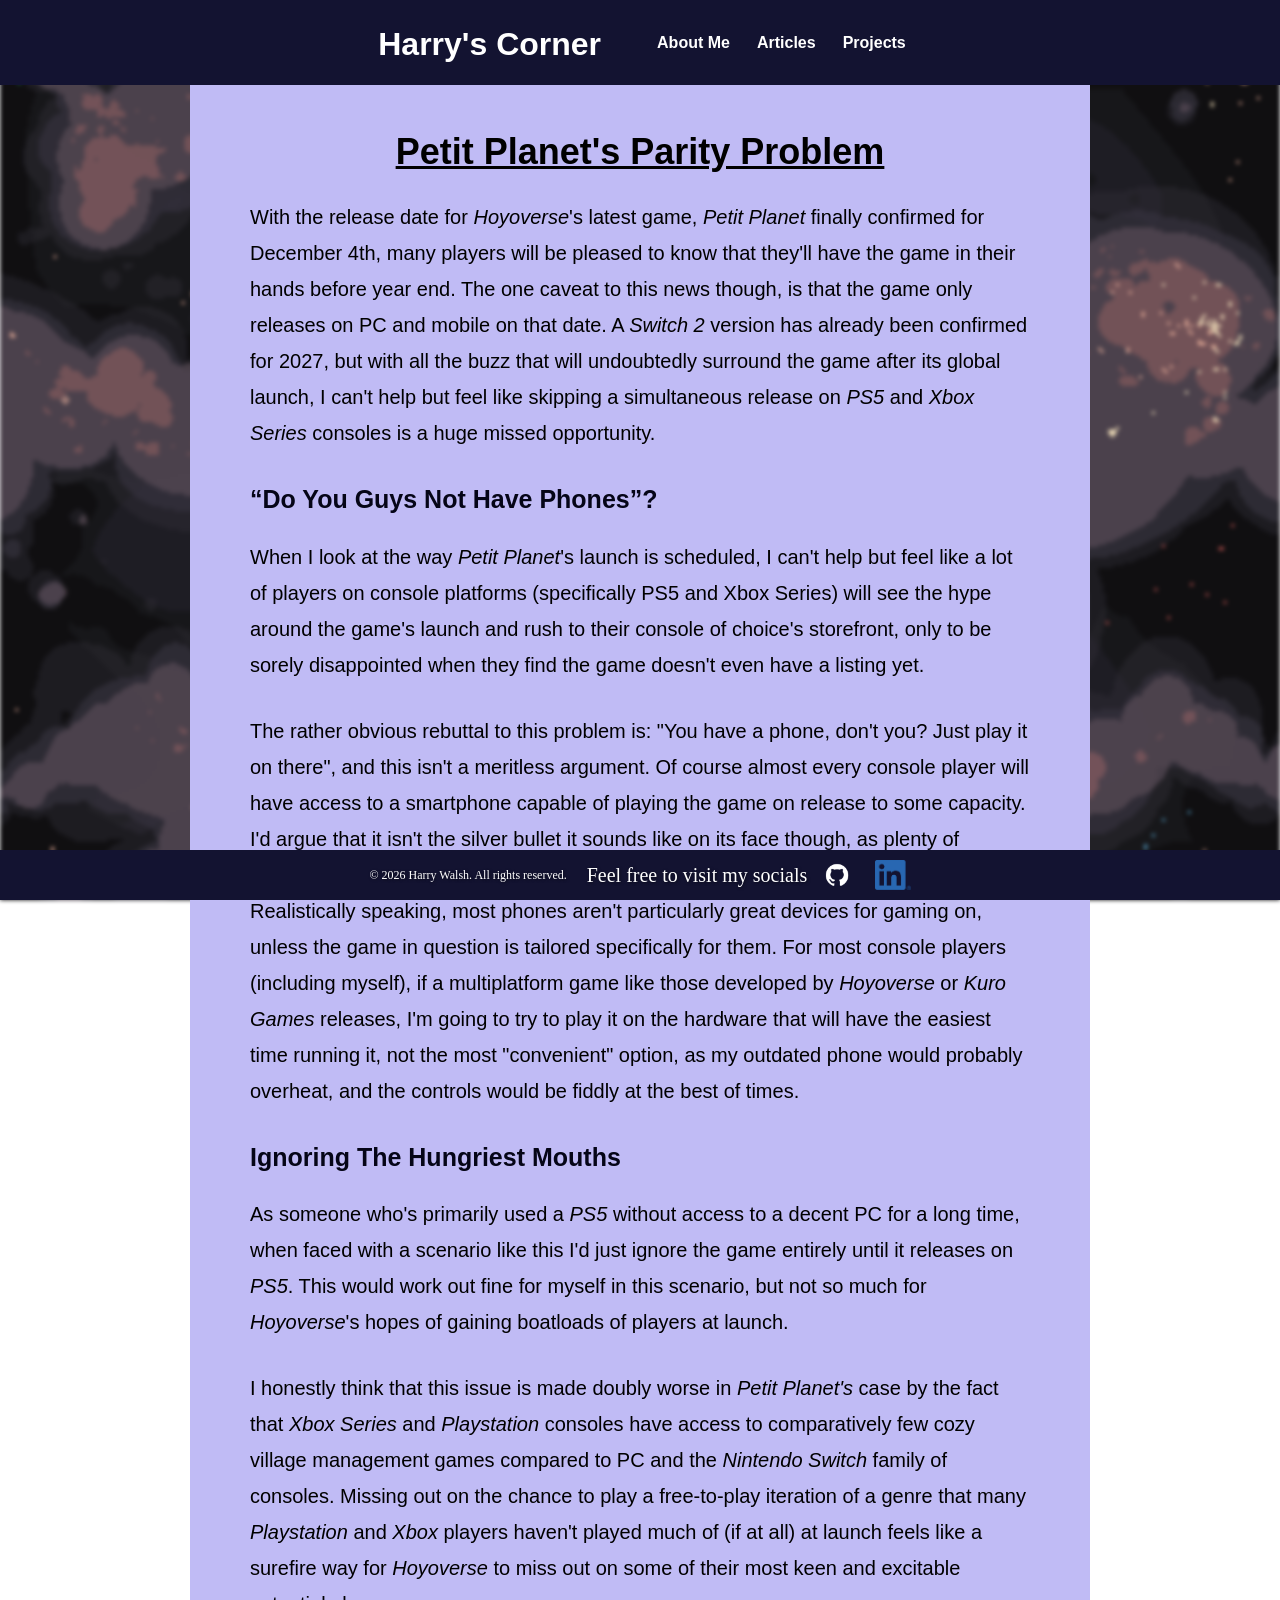
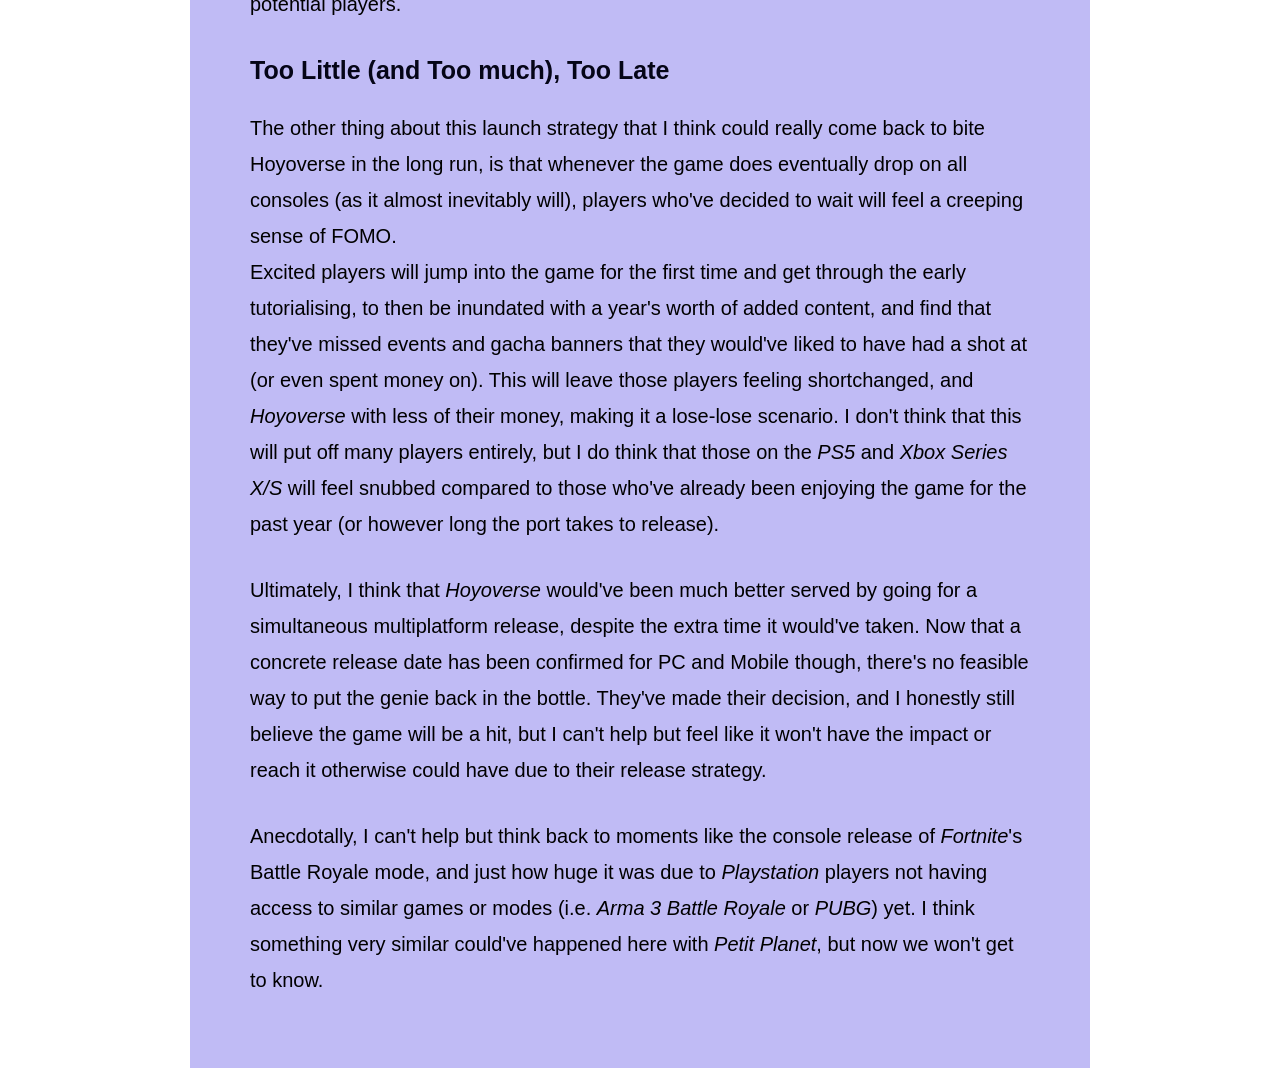
<file: petitPlanetsParityProblem.html>
<html lang="en">

  <head>
    <meta charset="UTF-8">
    <meta name="viewport" content="width=device-width, initial-scale=1.0" />
    <title>Petit Planet's Parity Problem</title>
    <link href="styles.css" rel="stylesheet" type="text/css" />
    <link rel="apple-touch-icon" sizes="180x180" href="public/images/apple-touch-icon.png">
    <link rel="icon" type="image/png" sizes="32x32" href="public/images/favicon-32x32.png">
    <link rel="icon" type="image/png" sizes="16x16" href="public/images/favicon-16x16.png">
    <link rel="manifest" href="/site.webmanifest">
  </head>

<nav>
  <div class="nav-bar">
    <h1 class="header"><a href="index.html">Harry's Corner</a></h1>
    <ol class="nav-list">
      <li>
        <div class="dropdown">
          <button class="dropbtn"><a href="aboutMe.html">About Me</a></button>
        </div>
      </li>
      <li>
        <div class="dropdown">
          <button class="dropbtn">Articles</button>
            <div class="dropdown-content">
              <a href="liveServiceDilemma.html">Why Are So Many "Live Service" Games Dying?</a>
              <a href="informationalOuroboros.html">The Informational Ouroboros</a>
              <a href="americanIdolPolitics.html">NZ & American Idol Politics</a>
            </div>
        </div>
    </li>
    <li>
      <div class="dropdown">
        <button class="dropbtn"><a href=projects.html>Projects</a></button>
      </div>
    </li>
    </ol>
  </div>
</nav>
<body>
    <div class="written-content-container">

        <h1 class="written-content-header">Petit Planet's Parity Problem</h1>

            <p class="written-content">With the release date for <i>Hoyoverse</i>'s latest game, <i>Petit Planet</i> finally confirmed for December 4th, many players will be pleased to know that they'll have the game in their hands before year end. The one caveat to this news though, is that the game only releases on PC and mobile on that date. A <i>Switch 2</i> version has already been confirmed for 2027, but with all the buzz that will undoubtedly surround the game after its global launch, I can't help but feel like skipping a simultaneous release on <i>PS5</i> and <i>Xbox Series</i> consoles is a huge missed opportunity.</p>

        <h2 class="written-content-subheader">“Do You Guys Not Have Phones”?</h2>

            <p class="written-content">When I look at the way <i>Petit Planet</i>'s launch is scheduled, I can't help but feel like a lot of players on console platforms (specifically PS5 and Xbox Series) will see the hype around the game's launch and rush to their console of choice's storefront, only to be sorely disappointed when they find the game doesn't even have a listing yet.</p>

            <p class="written-content">The rather obvious rebuttal to this problem is: "You have a phone, don't you? Just play it on there", and this isn't a meritless argument. Of course almost every console player will have access to a smartphone capable of playing the game on release to some capacity. 
             I'd argue that it isn't the silver bullet it sounds like on its face though, as plenty of console players don't use their phones as a gaming device often, if at all.<br>
             Realistically speaking, most phones aren't particularly great devices for gaming on, unless the game in question is tailored specifically for them. For most console players (including myself), if a multiplatform game like those developed by <i>Hoyoverse</i> or <i>Kuro Games</i> releases, I'm going to try to play it on the hardware that will have the easiest time running it, not the most "convenient" option, as my outdated phone would probably overheat, and the controls would be fiddly at the best of times.</p> 

        <h2 class="written-content-subheader">Ignoring The Hungriest Mouths</h2>


            <p class="written-content">As someone who's primarily used a <i>PS5</i> without access to a decent PC for a long time, when faced with a scenario like this I'd just ignore the game entirely until it releases on <i>PS5</i>. This would work out fine for myself in this scenario, but not so much for <i>Hoyoverse</i>'s hopes of gaining boatloads of players at launch.</p> 


            <p class="written-content">I honestly think that this issue is made doubly worse in <i>Petit Planet's</i> case by the fact that <i>Xbox Series</i> and <i>Playstation</i> consoles have access to comparatively few cozy village management games compared to PC and the <i>Nintendo Switch</i> family of consoles. Missing out on the chance to play a free-to-play iteration of a genre that many <i>Playstation</i> and <i>Xbox</i> players haven't played much of (if at all) at launch feels like a surefire way for <i>Hoyoverse</i> to miss out on some of their most keen and excitable potential players.</p>


        <h2 class="written-content-subheader">Too Little (and Too much), Too Late</h2>

            <p class="written-content">The other thing about this launch strategy that I think could really come back to bite Hoyoverse in the long run, is that whenever the game does eventually drop on all consoles (as it almost inevitably will), players who've decided to wait will feel a creeping sense of FOMO.<br> Excited players will jump into the game for the first time and get through the early tutorialising, to then be inundated with a year's worth of added content, and find that they've missed events and gacha banners that they would've liked to have had a shot at (or even spent money on). This will leave those players feeling shortchanged, and <i>Hoyoverse</i> with less of their money, making it a lose-lose scenario. I don't think that this will put off many players entirely, but I do think that those on the <i>PS5</i> and <i>Xbox Series X/S</i> will feel snubbed compared to those who've already been enjoying the game for the past year (or however long the port takes to release).</p>

            <p class="written-content">Ultimately, I think that <i>Hoyoverse</i> would've been much better served by going for a simultaneous multiplatform release, despite the extra time it would've taken. Now that a concrete release date has been confirmed for PC and Mobile though, there's no feasible way to put the genie back in the bottle. They've made their decision, and I honestly still believe the game will be a hit, but I can't help but feel like it won't have the impact or reach it otherwise could have due to their release strategy.

            <p class="written-content">Anecdotally, I can't help but think back to moments like the console release of <i>Fortnite</i>'s Battle Royale mode, and just how huge it was due to <i>Playstation</i> players not having access to similar games or modes (i.e. <i>Arma 3 Battle Royale</i> or <i>PUBG</i>) yet. I think something very similar could've happened here with <i>Petit Planet</i>, but now we won't get to know.</p>

    </div>
</body>
<footer><p class="legal-notice">© 2026 Harry Walsh. All rights reserved.</p><p class="footer-text">Feel free to visit my socials</p><div class="footer-icons">
        <a href="https://github.com/BiggestBonk" target="_blank">
            <img id="github-icon" aria-label="Monochrome Github cat Logo" class="footer-image" src="public/images/GitHub_Invertocat_White_Clearspace.png" alt="GitHub">
        </a>
        <a href="https://linkedin.com/in/harry-walsh303" target="_blank">
            <img id="linkedin-icon" class="footer-image" src="public/images/LI-In-Bug.png" alt="Blue LinkedIn Logo">
        </a>
</footer>
</html>
</file>
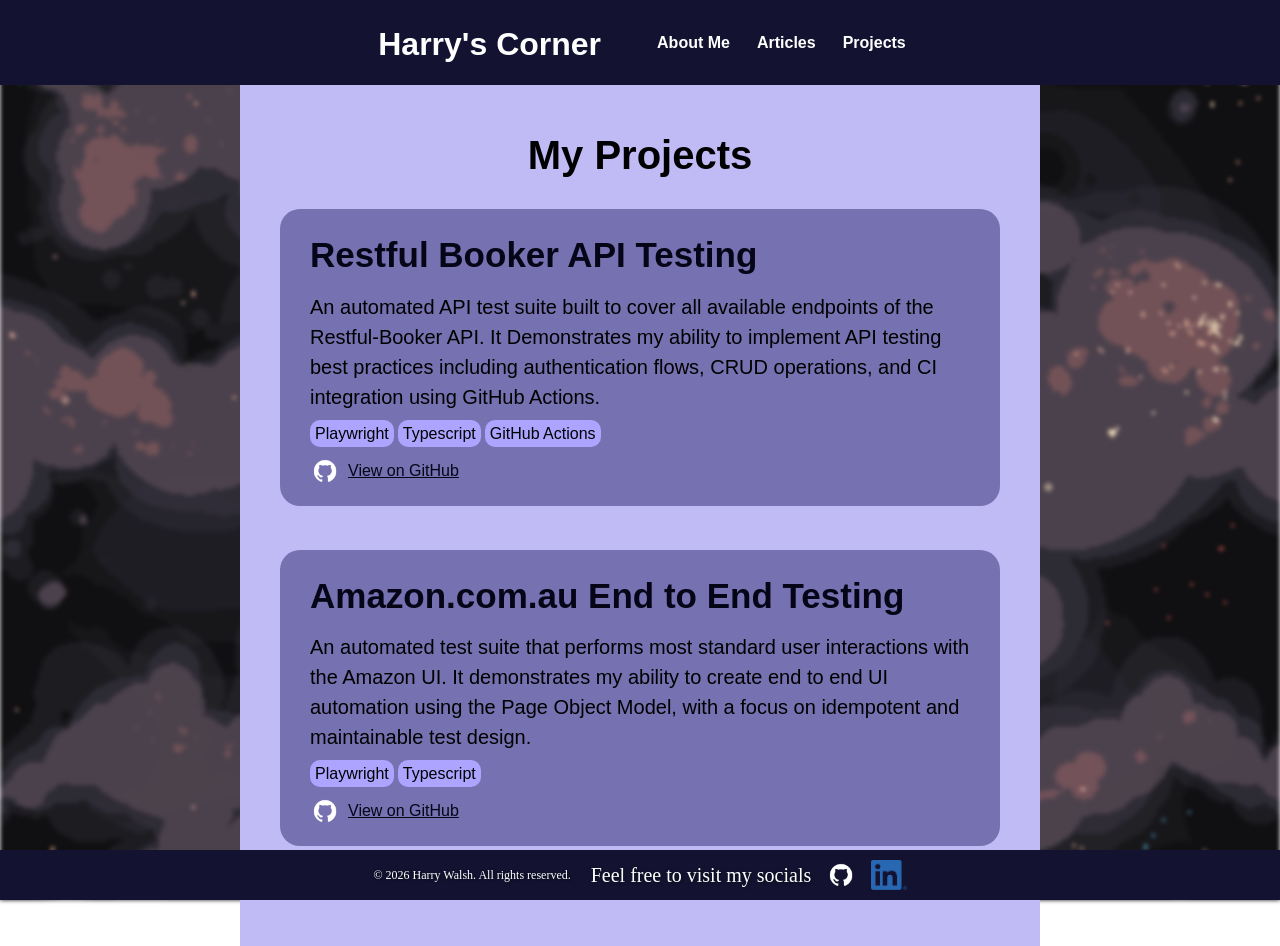
<file: projects.html>
<html lang="en">
<head>
    <meta charset="UTF-8">
    <meta name="viewport" content="width=device-width, initial-scale=1.0">
    <title>My Projects</title>
    <link href="styles.css" rel="stylesheet" type="text/css" />
    <link rel="apple-touch-icon" sizes="180x180" href="public/images/apple-touch-icon.png">
    <link rel="icon" type="image/png" sizes="32x32" href="public/images/favicon-32x32.png">
    <link rel="icon" type="image/png" sizes="16x16" href="public/images/favicon-16x16.png">
    <link rel="manifest" href="/site.webmanifest">
</head>
<nav>
  <div class="nav-bar">
  <h1 class="header"><a href="index.html">Harry's Corner</a></h1>
    <ol class="nav-list">
    <li>
      <div class="dropdown">
        <button class="dropbtn"><a href="aboutMe.html">About Me</a></button>
      </div>
    </li>
    <li>
      <div class="dropdown">
            <button class="dropbtn">Articles</button>
                <div class="dropdown-content">
                    <a href="petitPlanetsParityProblem.html">Petit Planet's Parity Problem</a>
                    <a href="americanIdolPolitics.html">NZ & American Idol Politics</a>
                    <a href="liveServiceDilemma.html">Why Are So Many "Live Service" Games Dying?</a>
                    <a href="informationalOuroboros.html">The Informational Ouroboros</a>
                </div>
      </div>
    </li>
        <li>
            <div class="dropdown">
                <button class="dropbtn"><a href=projects.html>Projects</a></button>
            </div>
        </li>
    </ol>
</div>    
</nav>
<body>
    <div class="projects-container">
        <h1 class="projects-header">My Projects</h1>
            <div class="project-card">
                <h2 class="project-title">Restful Booker API Testing</h2>
                <p class="project-description">An automated API test suite built to cover all available endpoints of the Restful-Booker API. It Demonstrates my ability to implement API testing best practices including authentication flows, CRUD operations, and CI integration using GitHub Actions.</p>
                <div class="project-tags">
                    <span class="project-tag">Playwright</span>
                    <span class="project-tag">Typescript</span>
                    <span class="project-tag">GitHub Actions</span>     

                </div>                    
                    <a href="https://github.com/BiggestBonk/restful-booker-api-testing" class="project-link"><img class="link-img" src="public/images/GitHub_Invertocat_White_Clearspace.png" alt="GitHub Octocat Logo">
                    View on GitHub
                    </a>
            </div>
                        <div class="project-card">
                <h2 class="project-title">Amazon.com.au End to End Testing</h2>
                <p class="project-description">An automated test suite that performs most standard user interactions with the Amazon UI. It demonstrates my ability to create end to end UI automation using the Page Object Model, with a focus on idempotent and maintainable test design. </p>
                <div class="project-tags">
                    <span class="project-tag">Playwright</span>
                    <span class="project-tag">Typescript</span>
                    <a href="https://github.com/BiggestBonk/Amazon-E2E-Test-Automation" class="project-link"><img class="link-img" src="public/images/GitHub_Invertocat_White_Clearspace.png" alt="GitHub Octocat Logo">
                    View on GitHub
                    </a>
                </div>
       
            </div>
    </div>
</body>
<footer><p class="legal-notice">© 2026 Harry Walsh. All rights reserved.</p><p class="footer-text">Feel free to visit my socials</p><a href="https://github.com/BiggestBonk" target="_blank"><img id="github-icon" class="footer-image" src="public/images/GitHub_Invertocat_White_Clearspace.png" alt="GitHub"></a><a href="https://linkedin.com/in/harry-walsh303" target="_blank"><img id="linkedin-icon" class="footer-image" src="public/images/LI-In-Bug.png" alt="LinkedIn"></a></footer>
</html>
</file>
<file: styles.css>
/* ==================== */
/* GLOBAL STYLE RULES   */
html::before {
    content: '';
    position: fixed;
    inset: 0;
    background-image: url("public/images/bg-image.png");
    background-size: cover;
    background-position: center;
    filter: blur(2px);
    z-index: -1;
}

/* 1. Use a more-intuitive box-sizing model */
*, *::before, *::after {
  box-sizing: border-box;
}
/* 2. Remove default margin */
* {
  margin: 0;
}
/* 3. Enable keyword animations */
@media (prefers-reduced-motion: no-preference) {
  html {
    interpolate-size: allow-keywords;
  }
}
body {
  /* 4. Add accessible line-height */
  line-height: 1.5;
  /* 5. Improve text rendering */
  -webkit-font-smoothing: antialiased;
}
/* 6. Improve media defaults */
img, picture, video, canvas, svg {
  display: block;
  max-width: 100%;
}
/* 7. Inherit fonts for form controls */
input, button, textarea, select {
  font: inherit;
}
/* 8. Avoid text overflows */
p, h1, h2, h3, h4, h5, h6 {
  overflow-wrap: break-word;
}
/* 9. Improve line wrapping */
p {
  text-wrap: pretty;
}
h1, h2, h3, h4, h5, h6 {
  text-wrap: balance;
}
/*
  10. Create a root stacking context
*/
#root, #__next {
  isolation: isolate;
}

body {
  margin: 0;
  min-height: 100vh;
}

h1 {
  text-align: center;
  margin-left: 10px;
  margin-right: 10px;
  font-family: 'Franklin Gothic Medium', 'Arial Narrow', Arial, sans-serif;
  font-size: 22px;
}
.header {
  font-family: Verdana, Geneva, Tahoma, sans-serif;
  font-size: 32px;
  padding-top: 20px;
}
p {
  font-size: 20px;
}
/* ==================== */


/* ==================== */
/* NAV STYLE RULES*/
.nav-bar {
  display: flex;
  flex-direction: row;
  flex-wrap: nowrap;
  background-color: #131331;
  color: white;
  font-family: 'Lucida Sans', 'Lucida Sans Regular', 'Lucida Grande',
    'Lucida Sans Unicode', Geneva, Verdana, sans-serif;
  font-weight: bold;
  justify-content: center;
  padding-left: auto;
  flex: 1 1 0;
  width: 100%;
  min-width: unset;
}

.nav-title {
  padding-top: 70px;
}

.dropbtn {
  background-color: #131331;
  color: white;
  font-size: 16px;
  border: none;
  font-weight: bold;
  padding-bottom: 30px;
}

.dropdown {
  position: relative;
  display: inline-block;
}
.dropdown-content {
  display: none;
  position: absolute;
  background-color: #f1f1f1;
  min-width: 160px;
  box-shadow: 0px 8px 16px 0px rgba(0, 0, 0, 0.2);
  z-index: 1;
}

.dropdown-content a {
  color: white;
  padding: 12px 16px;
  text-decoration: none;
  display: block;
  background-color: #050517
}

.dropdown-content a:hover {
  background-color: #97732f;
}

.dropdown:hover .dropdown-content {
  display: block;
}

ol {
  display: flex;
  padding-top: 30px;
  list-style-type: none;
  margin: 0;
  gap: 15px;
  flex-wrap: wrap;
}

a {
  text-decoration: none;
  color: white;
}
/* ==================== */

/* ==================== */
/* HOME PAGE STYLE RULES */
.paragraph {
  max-width: 600px;
  font-size: 20px;
  margin-left: 10px;
  margin-right: 10px;
  padding: 20px 20px;
  margin: 10px 10px;
  border-radius: 30px;
  font-family: 'Segoe UI', Tahoma, Geneva, Verdana, sans-serif;
  text-align: center;
}
.intro-container {
  background-color: #616596;
  width:100%;
  max-width:960px;
  display: flex;
  justify-content: center;
  align-items: center;
  margin-left: auto;
  margin-right:auto;
  color: white;
  text-shadow: 1px 1px 3px rgba(0, 0, 0, 0.5);
  padding-left:8%;
  padding-right: 7%;
  border-radius: 2px;
}

.intro {
  display: flex;
  font-size: 30px;
  flex-wrap: wrap;
  justify-content: flex-end;
  padding-top: 50px;
  padding-bottom: 50px;
  font-weight: 100;
  max-width: 780px;
  font-family: Verdana, Geneva, Tahoma, sans-serif;
}

.recent-activity {
  display: flex;
  justify-content: center;
  background-color: #725257;
  flex-direction: column;
  width: 100%;
  max-width: 960px;
  margin-left: auto;
  margin-right: auto;
  padding-bottom: 40px;
  border-radius: 2px;
}

.recent-text {
display: flex;
font-size: 20px;
font-family: Verdana, Geneva, Tahoma, sans-serif;
justify-content: center;
color:white;
text-shadow: 1px 1px 3px rgba(0, 0, 0, 0.5);
text-align: center;
padding-bottom:20px;
}

.recent-item {
  display: flex;
  flex-direction: column;
  justify-content: center;
  font-family: Verdana, Geneva, Tahoma, sans-serif;
  font-size: 25px;
  text-shadow: 1px 1px 3px rgba(0, 0, 0, 0.5);
  text-decoration: underline;
}

.recent-list {
  display: flex;
  flex-direction: column;
  justify-content: center;
  align-items: center;
  padding:0;
  column-gap: 20px;
}

.recent-header {
padding-top: 30px;
padding-bottom: 20px;
justify-content: center;
font-family: Verdana, Geneva, Tahoma, sans-serif;
text-shadow: 1px 1px 3px rgba(0, 0, 0, 0.5);
}

h2 {
  color: white;
  display: flex;
  margin: 0%;
  font-size: 35px;
}

.heading {
  font-size: 50px;
  font-family: 'Trebuchet MS', 'Lucida Sans Unicode', 'Lucida Grande',
    'Lucida Sans', Arial, sans-serif;
  text-align: center;
}

.box-container {
  display: flex;
  flex-wrap: wrap;
  justify-content: center;
  gap: 20px;
  padding: 20px;
  padding-bottom: 60px;
}

.info-container {
  width:100%;
  max-width:960px;
  display: flex;
  flex-direction: column;
  justify-content: center;
  align-items: center;
  margin-left: auto;
  margin-right:auto;
  background-color: #6b6196;
  padding-bottom: 30px;
  border-radius: 2px;
}

.information-header {
  display: flex;
  justify-content: center;
  text-align: center;
  font-size: 25px;
  font-weight: bolder;
  color: #f4f5f8;
  text-shadow: 1px 1px 3px rgba(0, 0, 0, 0.5);
  padding-top: 40px;
  padding-bottom: 20px;
  font-family: Verdana, Geneva, Tahoma, sans-serif;

}

.box img {
  width: 100%;
  height: 100%;
  object-fit: cover;
  object-position: center;
  display: block;
}

#testing img{
  object-position: 60% center;
}

#thought-bubble img {
    object-position: 45% center;
}

.box{
  height: 140px;
  width: 140px;
  border: 3px solid #3882f6;
  border-radius: 15px;
  overflow: hidden;
}

.box-and-text {
  text-align: center;
  display: flex;
  flex-direction: column;
  max-width: 150px;
  box-sizing:initial;
}

.box-text {
  max-width: 200px;
  padding-top: 10px;
  text-shadow: 1px 1px 3px rgba(0, 0, 0, 0.5);
  color: #f2f4f7;
  font-family: Verdana, Geneva, Tahoma, sans-serif;
  font-weight: bolder;
}
/* ==================== */

/* ==================== */
/* FOOTER STYLE RULES */
footer {
  position: fixed;
  left: 0;
  bottom:0;
  color:white;
  background-color: #131331;
  display: flex;
  flex-wrap: wrap;
  min-height: 50px;
  width: 100%;
  text-align: center;
  justify-content: center;
  align-items: center;
  text-shadow: 1px 1px 3px rgba(0, 0, 0, 0.5);
}
#github-icon {
  margin-left: 15px;
  height:30px;
}
#linkedin-icon {
  margin-left: 15px;
  height:30px
}
.footer-icons {
    display: flex;
    flex-direction: row;
    align-items: center;
    gap: 8px;
}
.legal-notice {
  font-size: 12px;
  margin-right: 20px;
}
/* ==================== */


/* ==================== */
/* WRITING STYLE RULES */
.written-content-container {
    max-width: 900px;
    margin: 0 auto;
    padding: 40px 60px;
    line-height: 1.8;
    background-color: #c0bbf5;
}
.written-content-header {
    font-family:Verdana, Geneva, Tahoma, sans-serif;
    text-align: center;
    margin-bottom: 20px;
    font-size: 36px;
    line-height: 1.5em;
    text-decoration: underline;
}
.written-content {
    margin-bottom: 1.5em;
    font-family: Verdana, Geneva, Tahoma, sans-serif;
}
.written-content-subheader {
  font-family: Verdana, Geneva, Tahoma, sans-serif;
  line-height: 1.5em;
  padding-bottom: 20px;
  font-size: 25px;
  color: #050517;
}
.anchor {
  color:#1302fa;
}
.citations {
  font-size: 16px;
  padding-bottom: 30px;
  scroll-margin-top: 40vh;
  font-family: Verdana, Geneva, Tahoma, sans-serif;
}
.citation {
  text-decoration: underline;
  color:#1302fa;
}
/* ==================== */

/* PROJECTS STYLE RULES */
.projects-container {
  background-color: #c0bbf5;
  display: flex;
  flex-direction: column;
  gap:24px;
  max-width:800px;
  margin:0 auto;
  padding: 40px;
  padding-bottom: 80px;
}

.projects-header {
  font-size: 40px;
}

.project-card {
  background-color: #7671b0;
  border-radius: 20px;
  padding-top: 20px;
  padding-left: 30px;
  padding-right: 30px;
  padding-bottom: 20px;
  margin-bottom: 20px;
}

.project-title {
  color: #050517;
  font-family: Verdana, Geneva, Tahoma, sans-serif;
  margin-bottom: 10px;
}

.project-description {
  font-family: Verdana, Geneva, Tahoma, sans-serif;
  padding-bottom: 10px;
}

.project-tag {
  font-family: Verdana, Geneva, Tahoma, sans-serif;
  background-color: #aca4ff;
  padding:5px;
  border-radius: 10px;
  flex-wrap: wrap;
}

.project-link {
  margin-top: 10px;
  display: flex;
  align-items: center;
  gap:8px;
  font-family: Verdana, Geneva, Tahoma, sans-serif;
  text-decoration: underline;
  color: #050517;
}

.link-img {
  height: 30px;
}

/* ==================== */

/* ==================== */
/* MEDIA QUERIES */

  @media (max-width: 768px) {
    body {
        font-size: 20px;
    }
    .content-container {
        padding: 20px 16px;
    }
    .written-content-container {
        padding: 20px 16px;
    }
}
@media screen and ( max-height:250px),
       screen and (max-width: 450px) {
  .paragraph {
    margin-left: 10px;
    margin-right: 10px;
    font-size: 16px;
  }
  h1 {
    margin-left: 10px;
    margin-right: 10px;
    font-size: 20px;
  }
  .intro {
    font-size: 24px;
  }
  .nav-bar {
    flex-direction: column;
    align-items: center;
    justify-content: center;
    text-align: center;
  }
  .quote {
    text-align: center;
  }
  .dropbtn {
    text-align: center;
    padding:auto;
    margin:auto;
  }
  .nav-list {
    padding:0;
    flex-direction: row;
    align-items: center;
    justify-content: center;
    text-align: center;
  }
  .recent-text {
    text-align: center;
    padding-left: 10px;
    padding-right: 10px;
    padding-bottom:10px
  }
  .recent-item {
    font-size: 17px;
    padding-left: 10px;
    padding-right: 10px;
    text-align: center;
  }
  .recent-list {
    font-size: 12px;
    padding:0;
    text-align: center;
  }
  .box-text {
    font-size: 14px;
  }
  .footer {
    display: flex;
    height: fit-content;
    flex-direction: column;
    align-items: center;
    flex-wrap: wrap;
    gap: 8px;
    padding-bottom: 12px;
  }
  .footer-text {
    padding-top: 5px;
    font-size:12px;
    text-wrap: nowrap;
    text-align: left;
  }
  .legal-notice {
    padding-top: 5px;
    text-wrap: nowrap;
    padding-left:5px;
    margin-right: 8px;
  }
.footer-icons {
    display: flex;
    flex-direction: row;
    align-items: center;
    gap: 8px;
    padding-bottom: 8px;
}
#github-icon {
    height: 35px;
    margin-top: 4px;
    padding-bottom: 5;
}
#linkedin-icon {
    height: 30px;
    width: 30px;
}
  .project-title {
    font-size: 20px;
  }
  .project-tag {
    font-size:12px;
  }
  .project-tags {
    display: flex;
    flex-wrap: wrap;
    gap:2px;
  }
}
/* ==================== */
</file>
